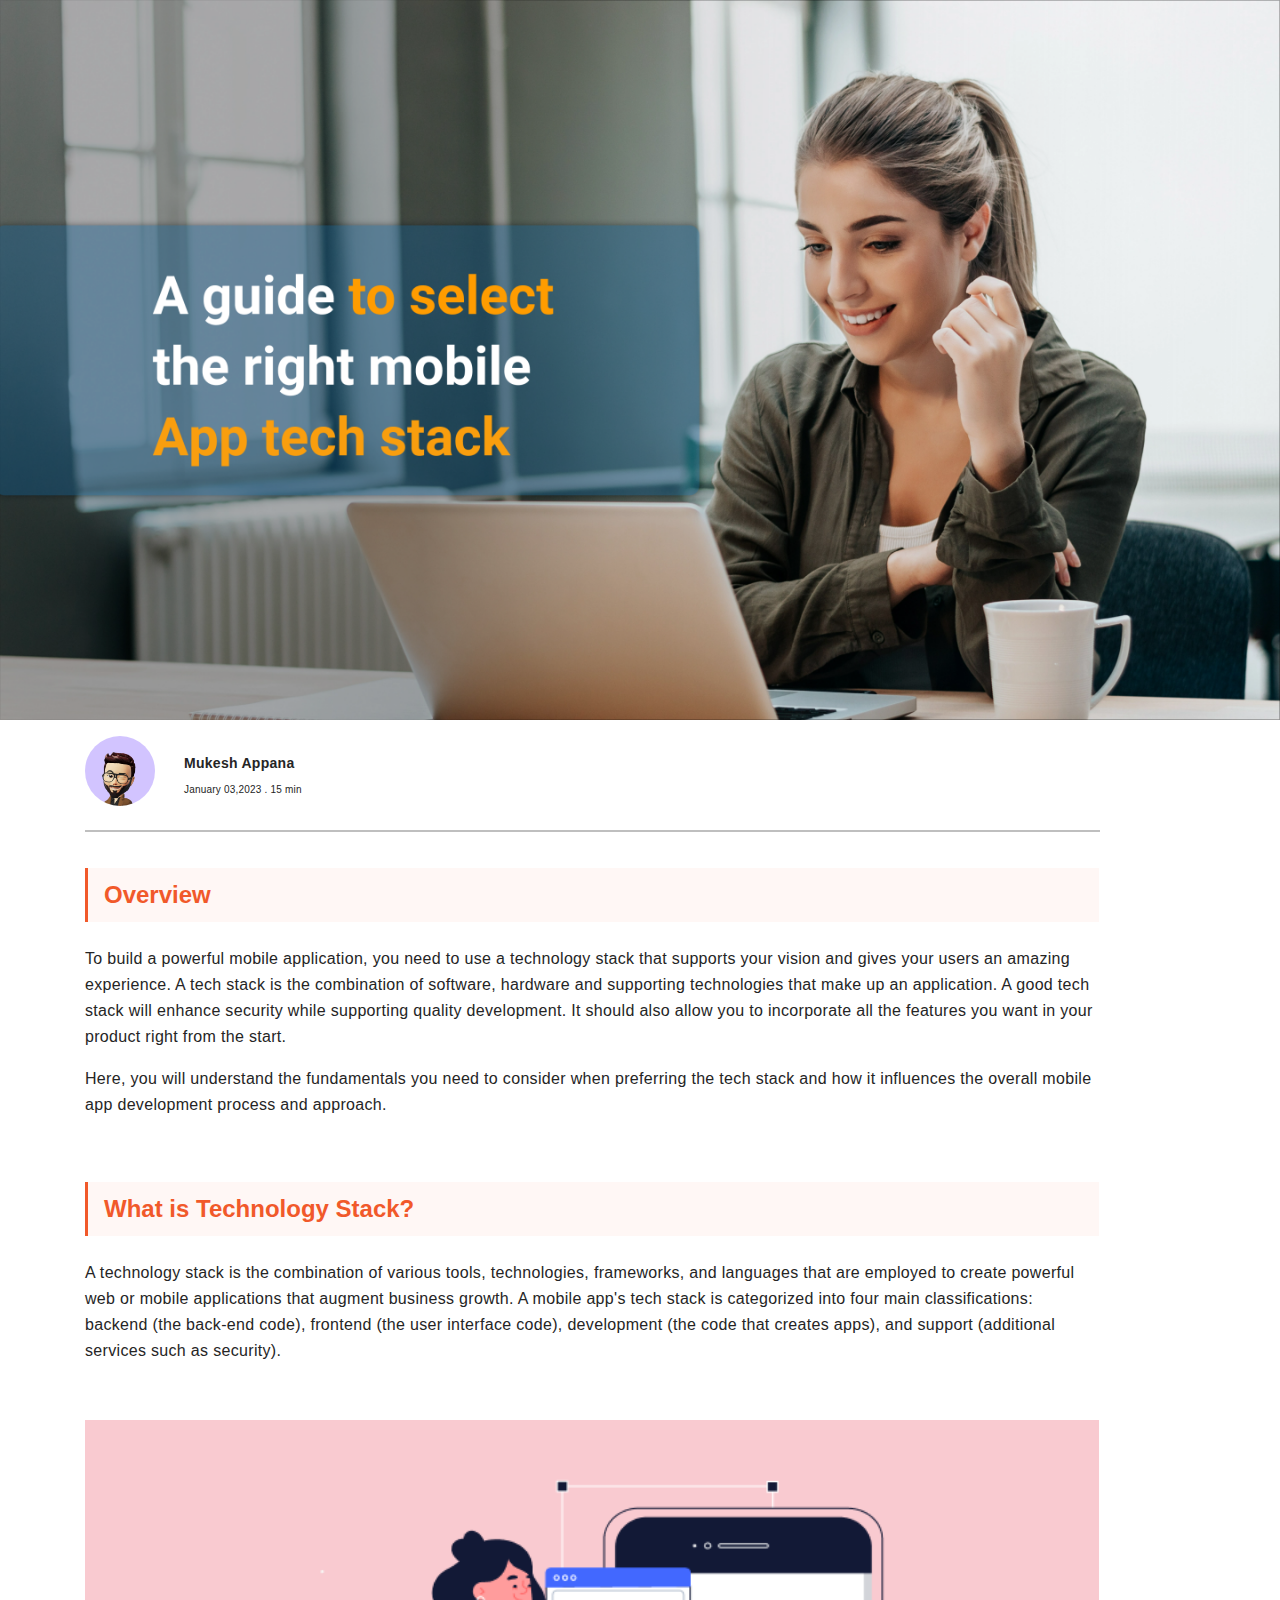
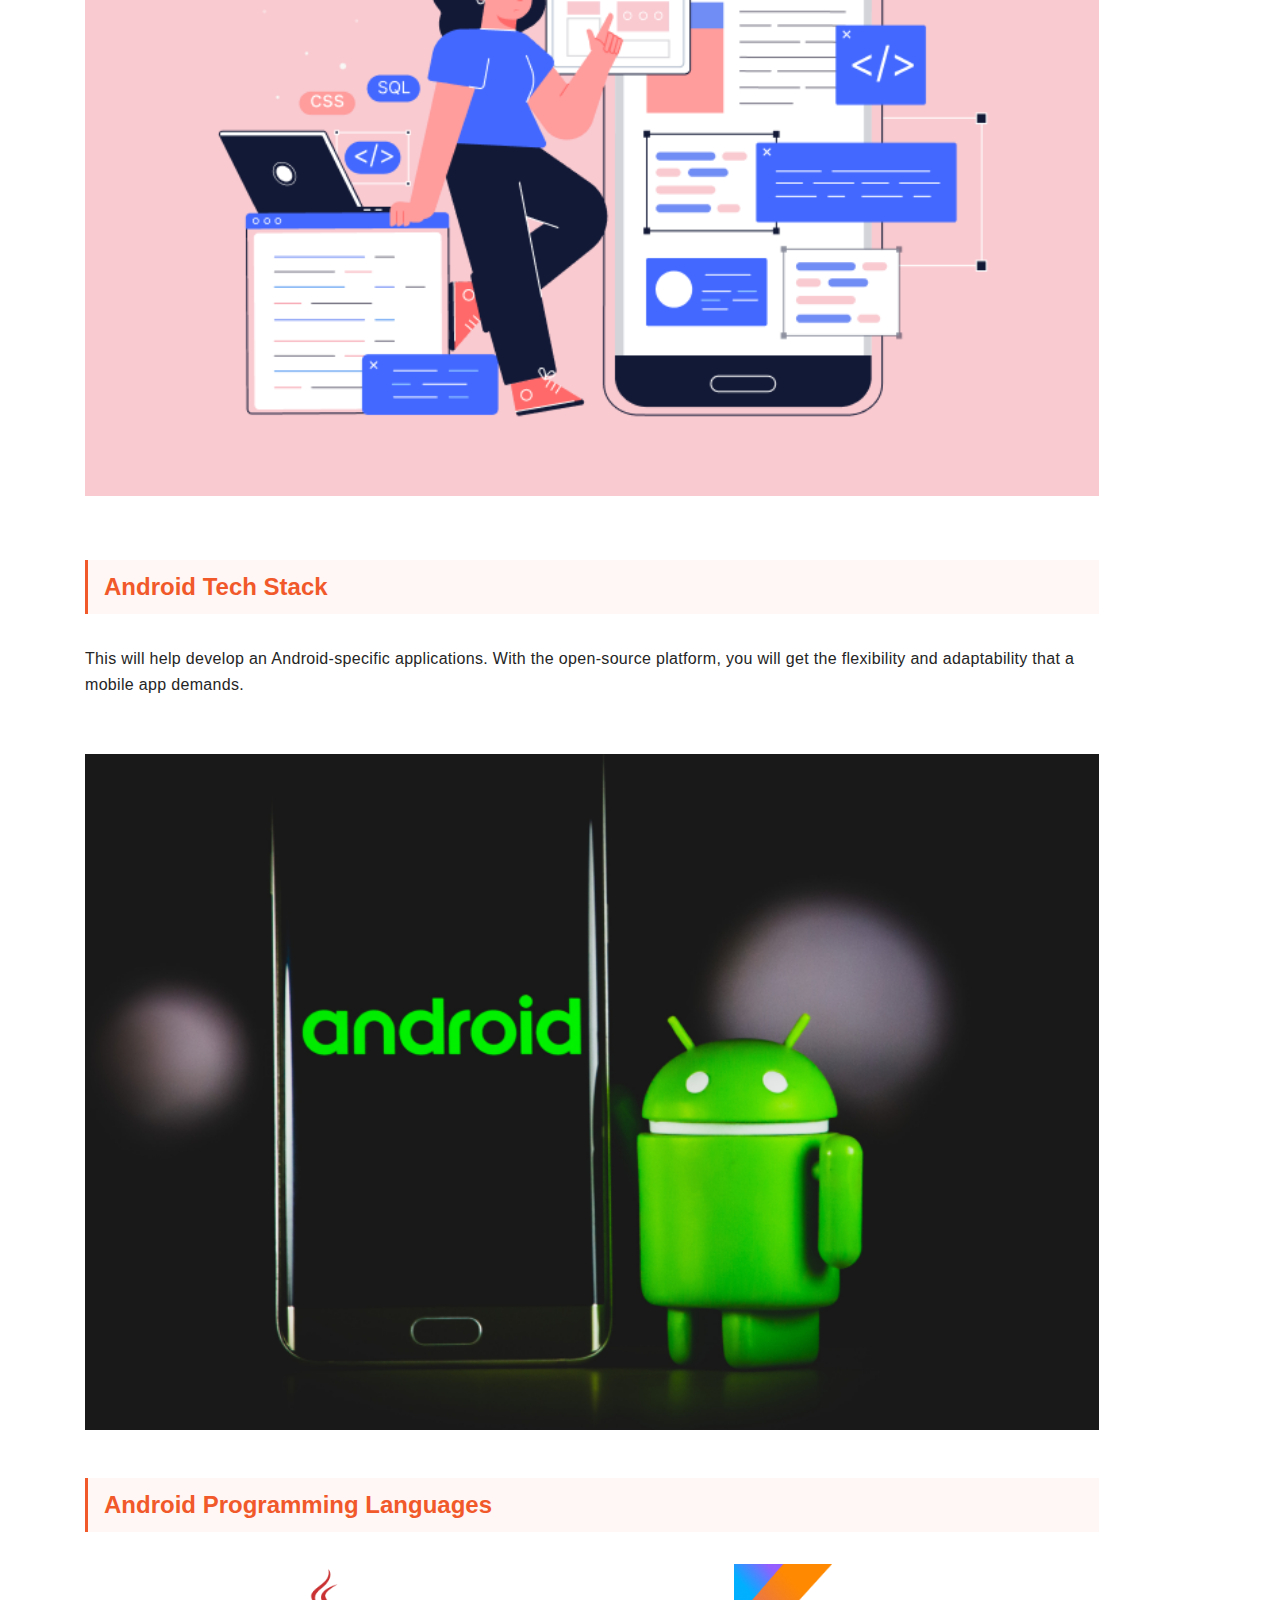
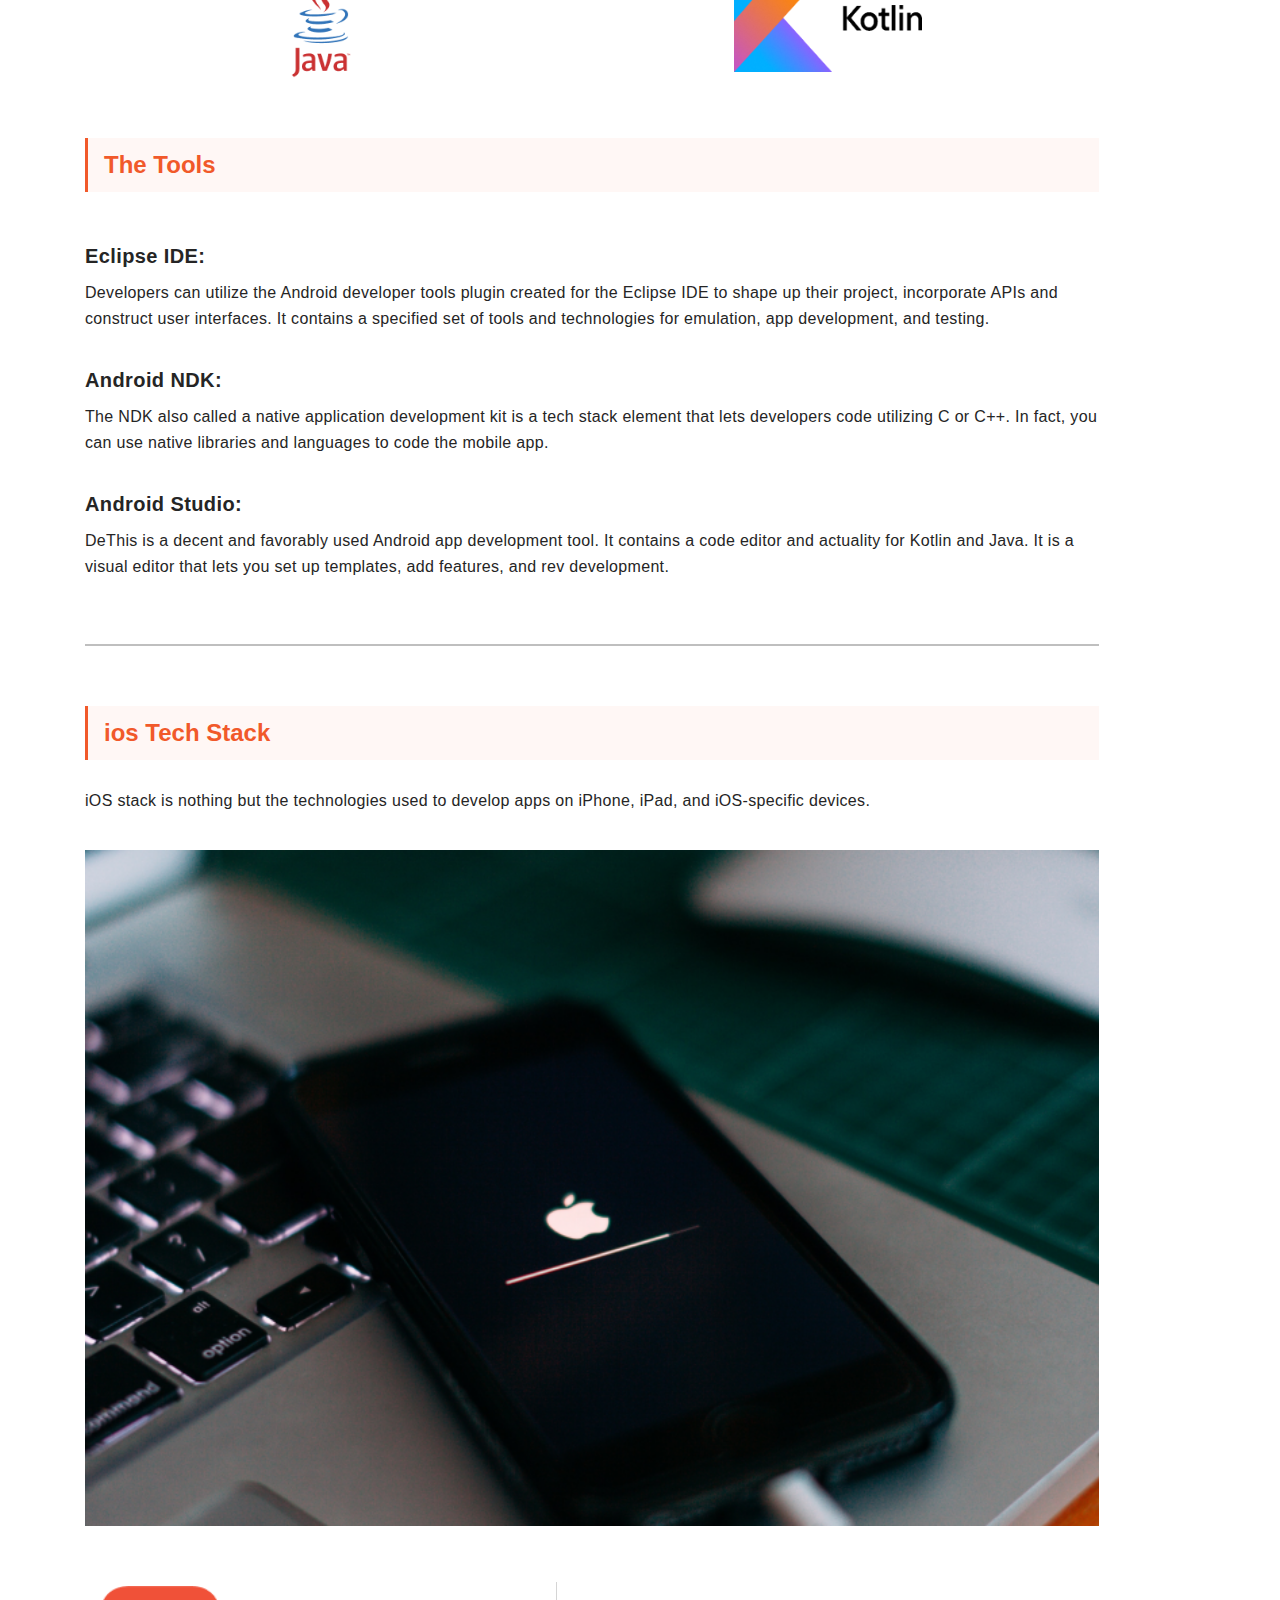
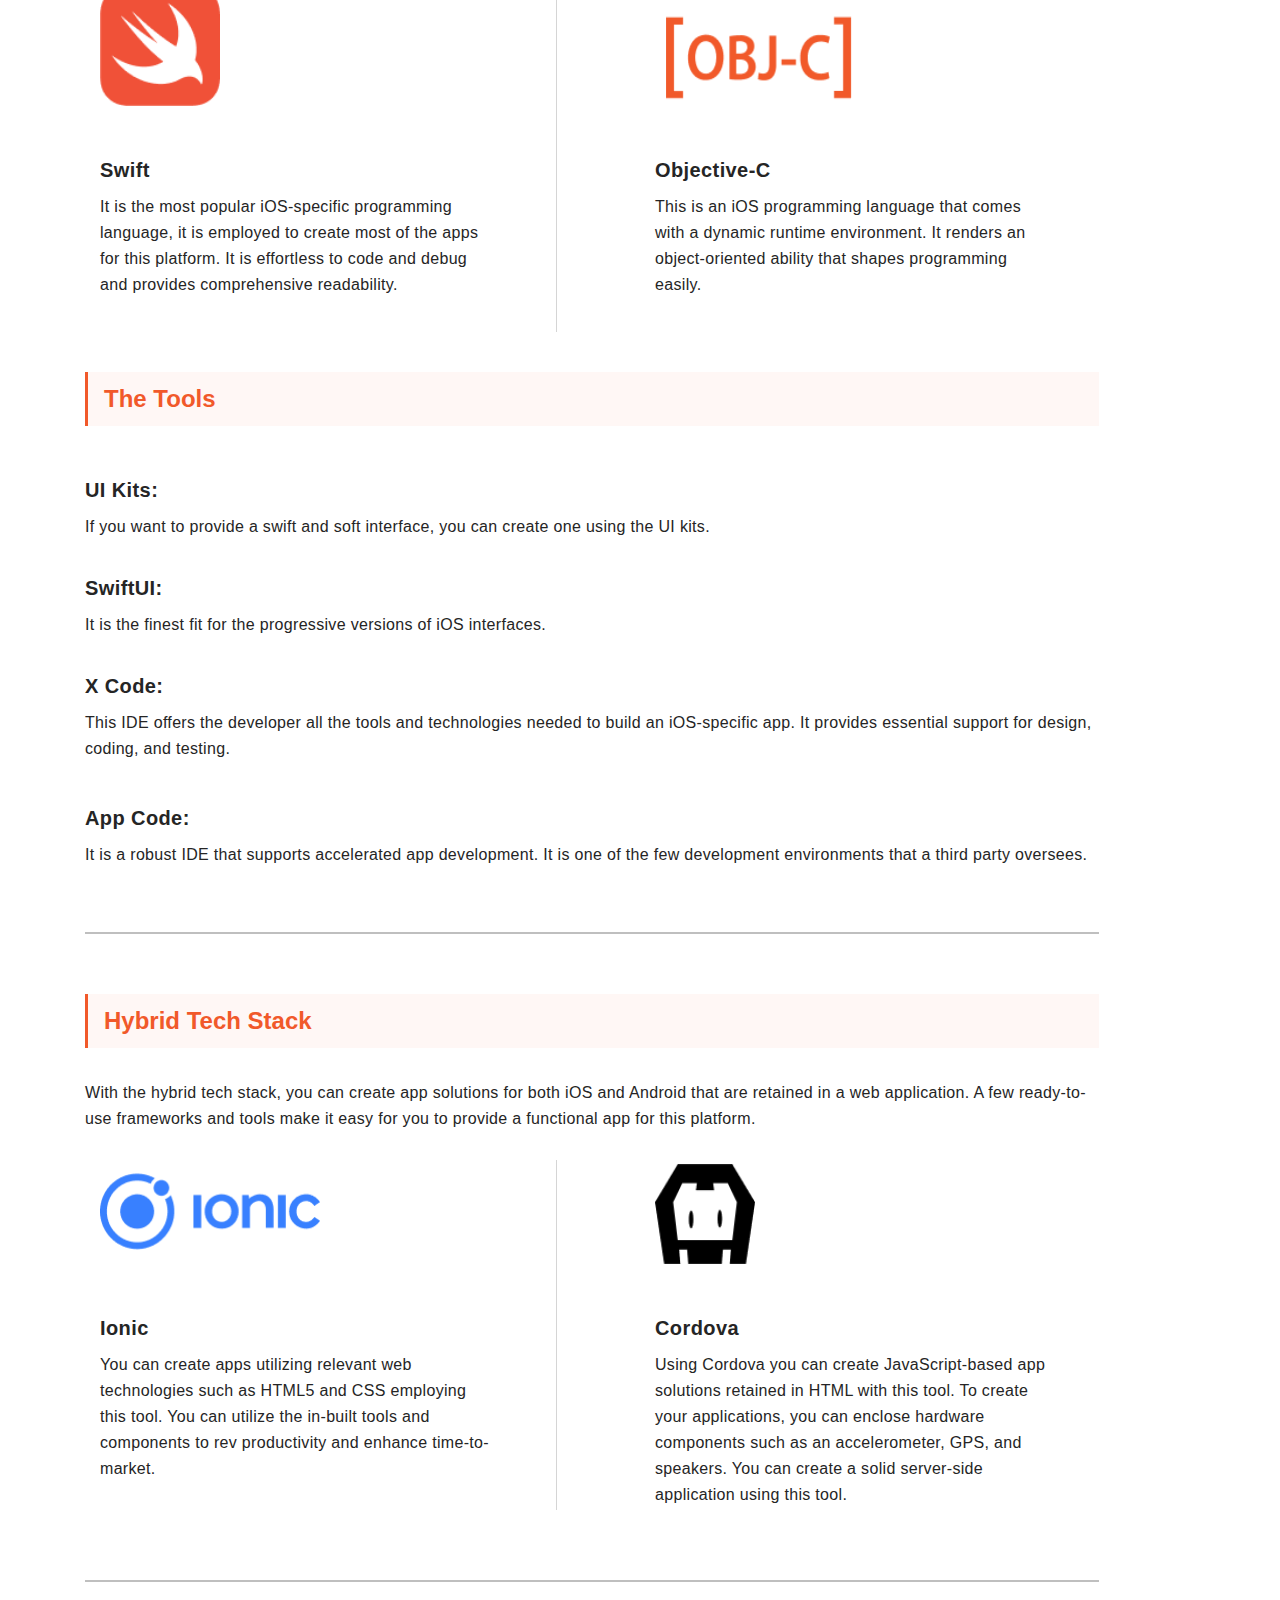
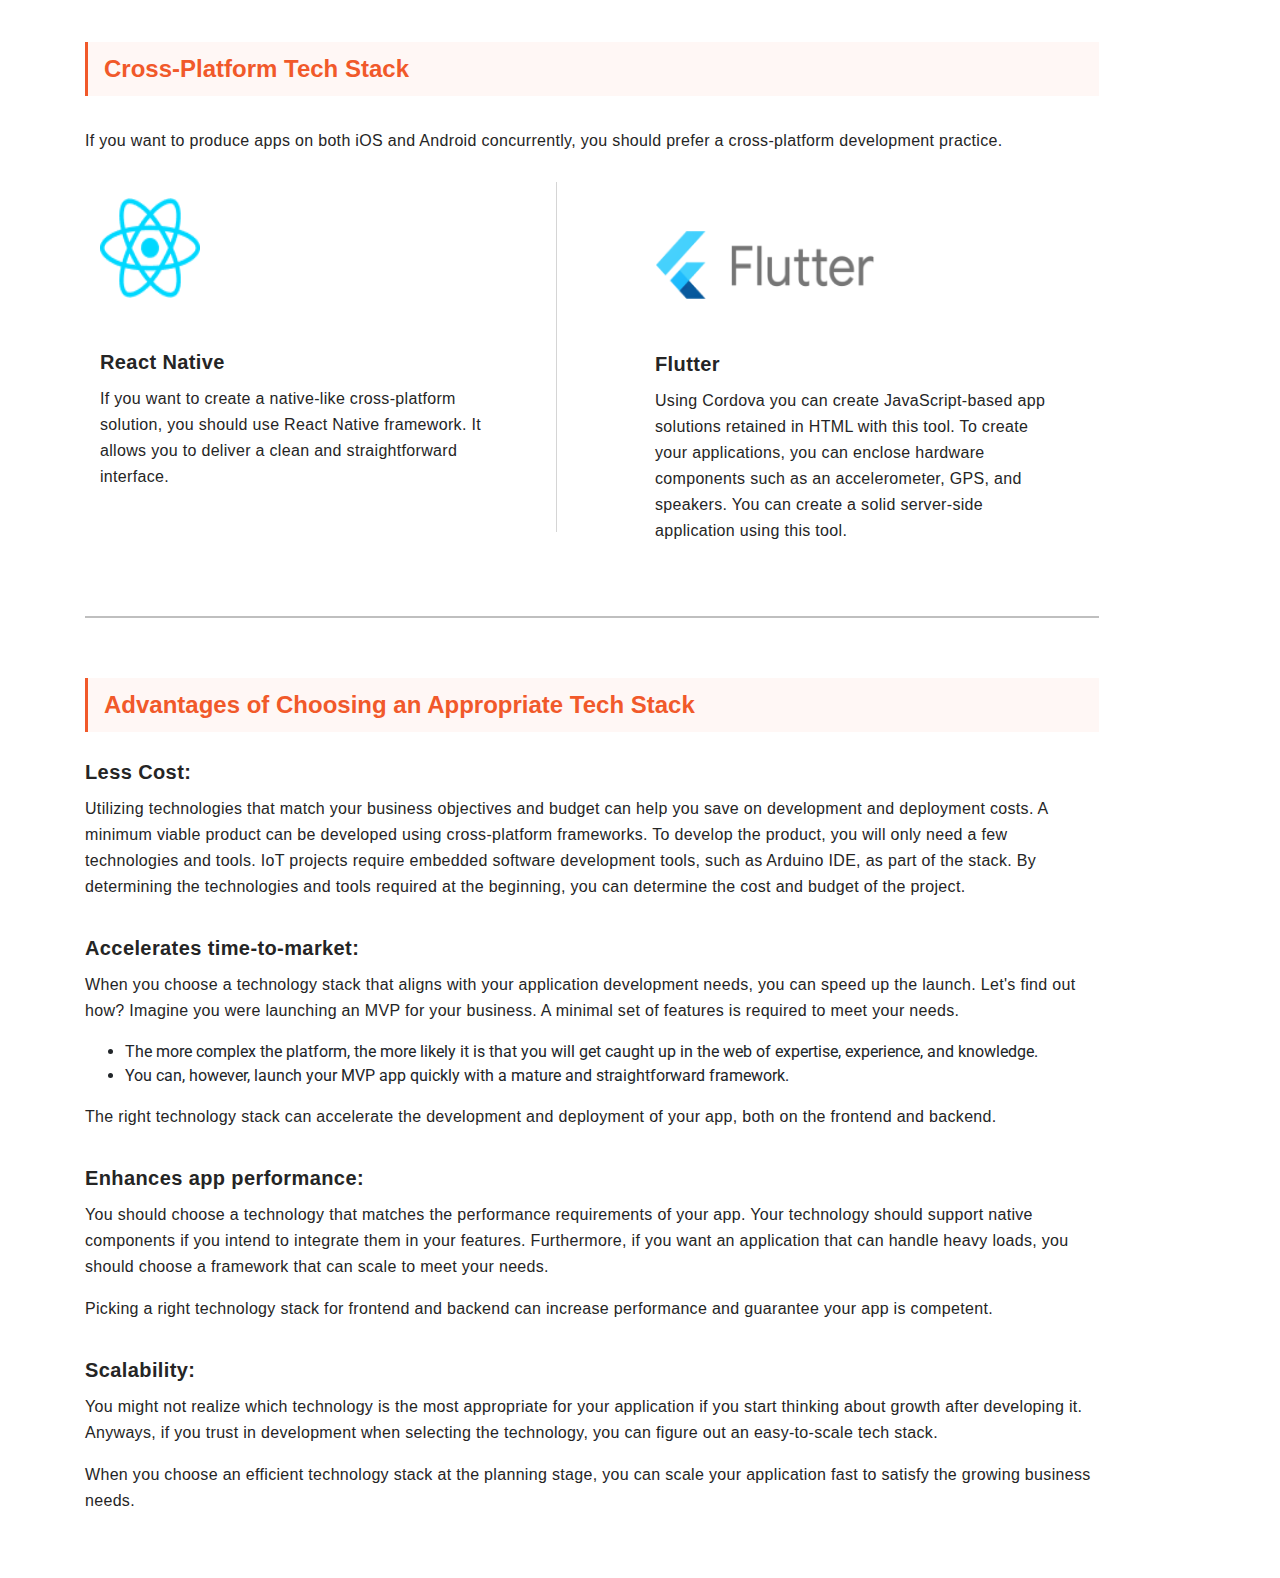
<file: index.html>
<!DOCTYPE html>

<head>
    <meta charset="utf-8">

    <meta http-equiv="X-UA-Compatible" content="IE=edge">
    <title>Hoisting Blog</title>
    <meta name="viewport" content="width=device-width, initial-scale=1">
    <link rel="stylesheet" href="mobile_apps.css">
    <link rel="stylesheet" href="https://stackpath.bootstrapcdn.com/bootstrap/4.5.2/css/bootstrap.min.css"
        integrity="sha384-JcKb8q3iqJ61gNV9KGb8thSsNjpSL0n8PARn9HuZOnIxN0hoP+VmmDGMN5t9UJ0Z" crossorigin="anonymous" />
    <script src="https://code.jquery.com/jquery-3.5.1.slim.min.js"
        integrity="sha384-DfXdz2htPH0lsSSs5nCTpuj/zy4C+OGpamoFVy38MVBnE+IbbVYUew+OrCXaRkfj"
        crossorigin="anonymous"></script>
    <script src="https://cdn.jsdelivr.net/npm/popper.js@1.16.1/dist/umd/popper.min.js"
        integrity="sha384-9/reFTGAW83EW2RDu2S0VKaIzap3H66lZH81PoYlFhbGU+6BZp6G7niu735Sk7lN"
        crossorigin="anonymous"></script>
    <script src="https://stackpath.bootstrapcdn.com/bootstrap/4.5.2/js/bootstrap.min.js"
        integrity="sha384-B4gt1jrGC7Jh4AgTPSdUtOBvfO8shuf57BaghqFfPlYxofvL8/KUEfYiJOMMV+rV"
        crossorigin="anonymous"></script>
</head>

<body>
    <div class="container-fluid">
        <div class="row">
            <div class="col-md-12 col-lg-12 col-sm-12 p-0">
                <img src="resources/Mobile_app_tech_bg.png" style="width:100%;" />
            </div>
        </div>
    </div>
    <div class="account container">
        <div class="row d-flex mt-3">
            <div class="col-sm-2 col-lg-1  mr-lg-1">
                <img src="resources/account_icon.png" style="width: 70px; height: 70px; border-radius: 35px;" />
            </div>
            <div class="col-sm-5 col-lg-6">
                <h1 class="name pt-3">Mukesh Appana</h1>
                <p class="dt">January 03,2023 . 15 min </p>
            </div>
            <div class="col-11">
                <hr style="border-width:2px;margin-bottom:20px;background-color: #D5D5D5;">
            </div>
        </div>
    </div>
    <div class="overview container">    
        <div class="row mt-3 mr-5">
            <div class="col-12 pr-5">
                <div class="heading-container">
                    <h1 class="heading pl-3 pt-3 pb-3" style="font-weight:700; font-size:24px;"> Overview</h1>
                </div>
                <!-- <hr style="width:20%;text-align:left;margin-left:0;background-color:#000000;border-width: 2px;"> -->
                <p class="para pt-3">To build a powerful mobile application, you need to use a technology stack that
                    supports your vision and gives your users an amazing experience. A tech stack is the combination
                    of software, hardware and supporting technologies that make up an application. A good tech stack
                    will enhance security while supporting quality development. It should also allow you to incorporate
                    all the features you want in your product right from the start.</p>
                <p class="para">Here, you will understand the fundamentals you need to consider when preferring the tech
                    stack and how it influences the overall mobile app development process and approach.</p>
            </div>
        </div>
    </div>
    <div class="detail container">
        <div class="row mt-5 mr-5">
            <div class="col-12 pr-5">
                <div class="heading-container">
                    <h1 class="heading pl-3 pt-3 pb-3" style="font-weight:700; font-size:24px;"> What is Technology
                        Stack?</h1>
                </div>
                <!-- <h1 class="heading1 pt-2 pb-2">What is Technology Stack?</h1> -->
                <p class="para pt-3 pb-4">A technology stack is the combination of various tools, technologies,
                    frameworks, and languages that are employed to create powerful web or mobile applications that
                    augment business growth. A mobile app's tech stack is categorized into four main classifications:
                    backend (the back-end code), frontend (the user interface code), development (the code that creates
                    apps), and support (additional services such as security).</p>
                <div class="text-center">
                    <img src="resources\what_is_technology_stack.png" class="pt-3 pb-3" style="width: 100%;" />
                </div>
            </div>
        </div>
    </div>
    <div class="detail1 container">
        <div class="row mt-5 mr-5">
            <div class="col-12 pr-5">
                <div class="heading-container">
                    <h1 class="heading pl-3 pt-3 pb-3" style="font-weight:700; font-size:24px;">Android Tech Stack</h1>
                </div>
                <p class="para pt-4 pb-4">This will help develop an Android-specific applications. With the open-source
                    platform, you will get the flexibility and adaptability that a mobile app demands.</p>
                <div class="text-center">
                    <img src="resources/android_stack.png" class="pt-3 pb-5" style="width: 100%;" />
                </div>
                <div class="heading-container">
                    <h1 class="heading pl-3 pt-3 pb-3" style="font-weight:700; font-size:24px;">Android Programming
                        Languages</h1>
                </div>
                <!-- <h2 class="heading2" style="font-weight: 600;">Android Programming Languages</h2> -->
                <div class="d-flex flex-wrap flex-row justify-content-sm-around pt-2 pb-4">
                    <img src="resources/Java_logo.png"
                        style="height:150px; width:150px; text-align: center;padding:16px;" />
                    <img src="resources/kotlin_logo.png" class="pt-md-3"
                        style="height:140px; width:220px; text-align: center;padding:16px;" />
                </div>
                <div class="heading-container mt-3 mb-5">
                    <h1 class="heading pl-3 pt-3 pb-3" style="font-weight:700; font-size:24px;">The Tools</h1>
                </div>
                <!-- <h2 class="heading2 pb-2" style="font-weight: 600;">The Tools </h2> -->
                <h3 class="heading2" style="font-weight: 600;">Eclipse IDE:</h3>
                <p class="para pb-3">
                    Developers can utilize the Android developer tools plugin created for the Eclipse IDE to shape up
                    their project, incorporate APIs and construct user interfaces. It contains a specified set of tools
                    and technologies for emulation, app development, and testing.</p>

                <h3 class="heading2" style="font-weight: 600;">Android NDK:</h3>
                <p class="para pb-3">
                    The NDK also called a native application development kit is a tech stack element that lets
                    developers code utilizing C or C++. In fact, you can use native libraries and languages to code the
                    mobile app.</p>

                <h3 class="heading2" style="font-weight: 600;">Android Studio:</h3>
                <p class="para pb-5">
                    DeThis is a decent and favorably used Android app development tool. It contains a code editor and
                    actuality for Kotlin and Java. It is a visual editor that lets you set up templates, add features,
                    and rev development.</p>
                <hr style="border-width:2px;margin-bottom:20px;background-color: #D5D5D5;">
            </div>
        </div>
    </div>
    <div class="detail2 container">
        <div class="row mt-4 mr-5">
            <div class="col-12 pr-5">
                <div class="heading-container mt-3 mb-4">
                    <h1 class="heading pl-3 pt-3 pb-3" style="font-weight:700; font-size:24px;">ios Tech Stack</h1>
                </div>
                <p class="para pt-1  pb-1">iOS stack is nothing but the technologies used to develop apps on iPhone,
                    iPad, and iOS-specific devices.</p>
                <div class="text-center">
                    <img src="resources/ios_tech.png" class="pt-3 pb-5" style="width: 100%;" />
                </div>
                <div class="detail1">
                    <div class="d-flex flex-wrap pt-2 pb-4">
                        <div class="col-12 col-lg-5 mr-5">
                            <div class="mt-1">
                                <img src="resources/swift_logo.png" style="width:120px;height:120px;" />
                            </div>
                            <h3 class="heading2 pt-5">Swift</h3>
                            <p class="para pb-3">
                                It is the most popular iOS-specific programming language, it is employed to create most
                                of
                                the apps for this platform. It is effortless to code and debug and provides
                                comprehensive
                                readability.</p>
                        </div>
                        <div class="vl col-lg-1 d-none d-md-none d-lg-block "></div>
                        <div class="col-10 col-lg-5">
                            <div class="mt-4">
                                <img src="resources/objective-c_logo.png" style="width: 220px; height: 100px;" />
                            </div>
                            <h3 class="heading2 pt-5">Objective-C</h3>
                            <p class="para pb-3">
                                This is an iOS programming language that comes with a dynamic runtime environment. It
                                renders an object-oriented ability that shapes programming easily. </p>
                        </div>
                    </div>
                    <div class="heading-container mt-3 mb-5">
                        <h1 class="heading pl-3 pt-3 pb-3" style="font-weight:700; font-size:24px;">The Tools</h1>
                    </div>
                    <h3 class="heading2" style="font-weight: 600;">UI Kits: </h3>
                    <p class="para pb-3">
                        If you want to provide a swift and soft interface, you can create one using the UI kits. </p>

                    <h3 class="heading2" style="font-weight: 600;">SwiftUI:</h3>
                    <p class="para pb-3">
                        It is the finest fit for the progressive versions of iOS interfaces.</p>

                    <h3 class="heading2" style="font-weight: 600;">X Code:</h3>
                    <p class="para pb-4">
                        This IDE offers the developer all the tools and technologies needed to build an iOS-specific
                        app. It
                        provides essential support for design, coding, and testing.</p>
                    <h3 class="heading2" style="font-weight: 600;">App Code:</h3>
                    <p class="para pb-5">
                        It is a robust IDE that supports accelerated app development. It is one of the few development
                        environments that a third party oversees.
                    </p>
                </div>
                <hr style="border-width:2px;margin-bottom:20px;background-color: #D5D5D5;">
            </div>
        </div>
    </div>
    <div class="detail3 container">
        <div class="row mt-4 mr-5">
            <div class="col-12 pr-5">
                <div class="heading-container mt-3 mb-4">
                    <h1 class="heading pl-3 pt-3 pb-3" style="font-weight:700; font-size:24px;">Hybrid Tech Stack</h1>
                </div>
                <p class="para pt-2 pb-1">With the hybrid tech stack, you can create app solutions for both iOS and
                    Android that are retained in a web application. A few ready-to-use frameworks and tools make it easy
                    for you to provide a functional app for this platform.</p>
                <div class="d-flex flex-wrap pt-2 pb-4">
                    <div class="col-12 col-lg-5 mr-5">
                        <div class="mt-1">
                            <img src="resources/ionic_logo.png" style="width:220px;height:100px;" />
                        </div>
                        <h3 class="heading2 pt-5">Ionic</h3>
                        <p class="para pb-3">
                            You can create apps utilizing relevant web technologies such as HTML5 and CSS employing this
                            tool. You can utilize the in-built tools and components to rev productivity and enhance
                            time-to-market.</p>
                    </div>
                    <div class="vl col-lg-1 d-none d-md-none d-lg-block"></div>
                    <div class="col-10 col-lg-5">
                        <div class="mt-1">
                            <img src="resources/cordova_logo.png" style="width: 100px; height: 100px;" />
                        </div>
                        <h3 class="heading2 pt-5">Cordova</h3>
                        <p class="para pb-3">
                            Using Cordova you can create JavaScript-based app solutions retained in HTML with this tool.
                            To create your applications, you can enclose hardware components such as an accelerometer,
                            GPS, and speakers. You can create a solid server-side application using this tool. </p>
                    </div>
                </div>
                <hr style="border-width:2px;margin-bottom:20px;background-color: #D5D5D5;">
            </div>
        </div>
    </div>
    <div class="detail4 container">
        <div class="row mt-4 mr-5">
            <div class="col-12 pr-5">
                <div class="heading-container mt-3 mb-4">
                    <h1 class="heading pl-3 pt-3 pb-3" style="font-weight:700; font-size:24px;">Cross-Platform Tech
                        Stack</h1>
                </div>
                <p class="para pt-2 pb-1">If you want to produce apps on both iOS and Android concurrently, you should
                    prefer a cross-platform development practice.</p>
                <div class="d-flex flex-wrap pt-2 pb-4 ">
                    <div class="col-12 col-lg-5 mr-5">
                        <div class="mt-3">
                            <img src="resources/react_logo.png" style="width:100px;height:100px;" />
                        </div>
                        <h3 class="heading2 pt-5">React Native</h3>
                        <p class="para pb-3">
                            If you want to create a native-like cross-platform solution, you should use React Native
                            framework. It allows you to deliver a clean and straightforward interface.</p>
                    </div>
                    <div class="vl col-lg-1 d-none d-md-none d-lg-block "></div>
                    <div class="col-10 col-lg-5">
                        <div class="mt-5">
                            <img src="resources/flutter_logo.png" style="width: 220px; height: 70px;" />
                        </div>
                        <h3 class="heading2 pt-5">Flutter</h3>
                        <p class="para pb-3">
                            Using Cordova you can create JavaScript-based app solutions retained in HTML with this tool.
                            To create your applications, you can enclose hardware components such as an accelerometer,
                            GPS, and speakers. You can create a solid server-side application using this tool. </p>
                    </div>
                </div>
                <hr style="border-width:2px;margin-bottom:20px;background-color: #D5D5D5;">
            </div>
        </div>
    </div>
    <div class="detail1 container">
        <div class="row mt-4 mr-5 ">
            <div class="col-12 pr-5">
                <div class="heading-container mt-3 mb-4">
                    <h1 class="heading pl-3 pt-3 pb-3" style="font-weight:700; font-size:24px;">Advantages of Choosing
                        an Appropriate Tech Stack</h1>
                </div>
                <!-- <h1 class="heading1 pt-2 pb-2">Advantages of Choosing an Appropriate Tech Stack</h1> -->
                <h3 class="heading2" style="font-weight: 600;">Less Cost:</h3>
                <p class="para pb-3">
                    Utilizing technologies that match your business objectives and budget can help you save on
                    development and deployment costs. A minimum viable product can be developed using cross-platform
                    frameworks. To develop the product, you will only need a few technologies and tools. IoT projects
                    require embedded software development tools, such as Arduino IDE, as part of the stack. By
                    determining the technologies and tools required at the beginning, you can determine the cost and
                    budget of the project.</p>
                <h3 class="heading2" style="font-weight: 600;">Accelerates time-to-market:</h3>
                <p class="para ">
                    When you choose a technology stack that aligns with your application development needs, you can
                    speed up the launch. Let's find out how?
                    Imagine you were launching an MVP for your business. A minimal set of features is required to meet
                    your needs.</p>
                <ul>
                    <li>The more complex the platform, the more likely it is that you will get caught up in the web of
                        expertise, experience, and knowledge.</li>
                    <li>You can, however, launch your MVP app quickly with a mature and straightforward framework.</li>
                </ul>
                <p class="para pb-3">
                    The right technology stack can accelerate the development and deployment of your app, both on the
                    frontend and backend.</p>
                <h3 class="heading2" style="font-weight: 600;">Enhances app performance:</h3>
                <p class="para ">
                    You should choose a technology that matches the performance requirements of your app. Your
                    technology should support native components if you intend to integrate them in your features.
                    Furthermore, if you want an application that can handle heavy loads, you should choose a framework
                    that can scale to meet your needs.
                </p>
                <p class="para pb-3">
                    <!-- &nbsp;&nbsp;&nbsp;&nbsp;&nbsp;&nbsp;&nbsp;&nbsp;&nbsp;&nbsp;&nbsp;&nbsp; -->
                    Picking a right technology stack for frontend and backend can increase performance and guarantee
                    your app is competent.
                </p>
                <h3 class="heading2" style="font-weight: 600;">Scalability:</h3>
                <p class="para ">
                    You might not realize which technology is the most appropriate for your application if you start
                    thinking about growth after developing it. Anyways, if you trust in development when selecting the
                    technology, you can figure out an easy-to-scale tech stack.
                </p>
                <p class="para pb-5">
                    When you choose an efficient technology stack at the planning stage, you can scale your application
                    fast to satisfy the growing business needs.
                </p>
            </div>
        </div>
    </div>
    <script src="" async defer></script>
</body>

</html>
</file>
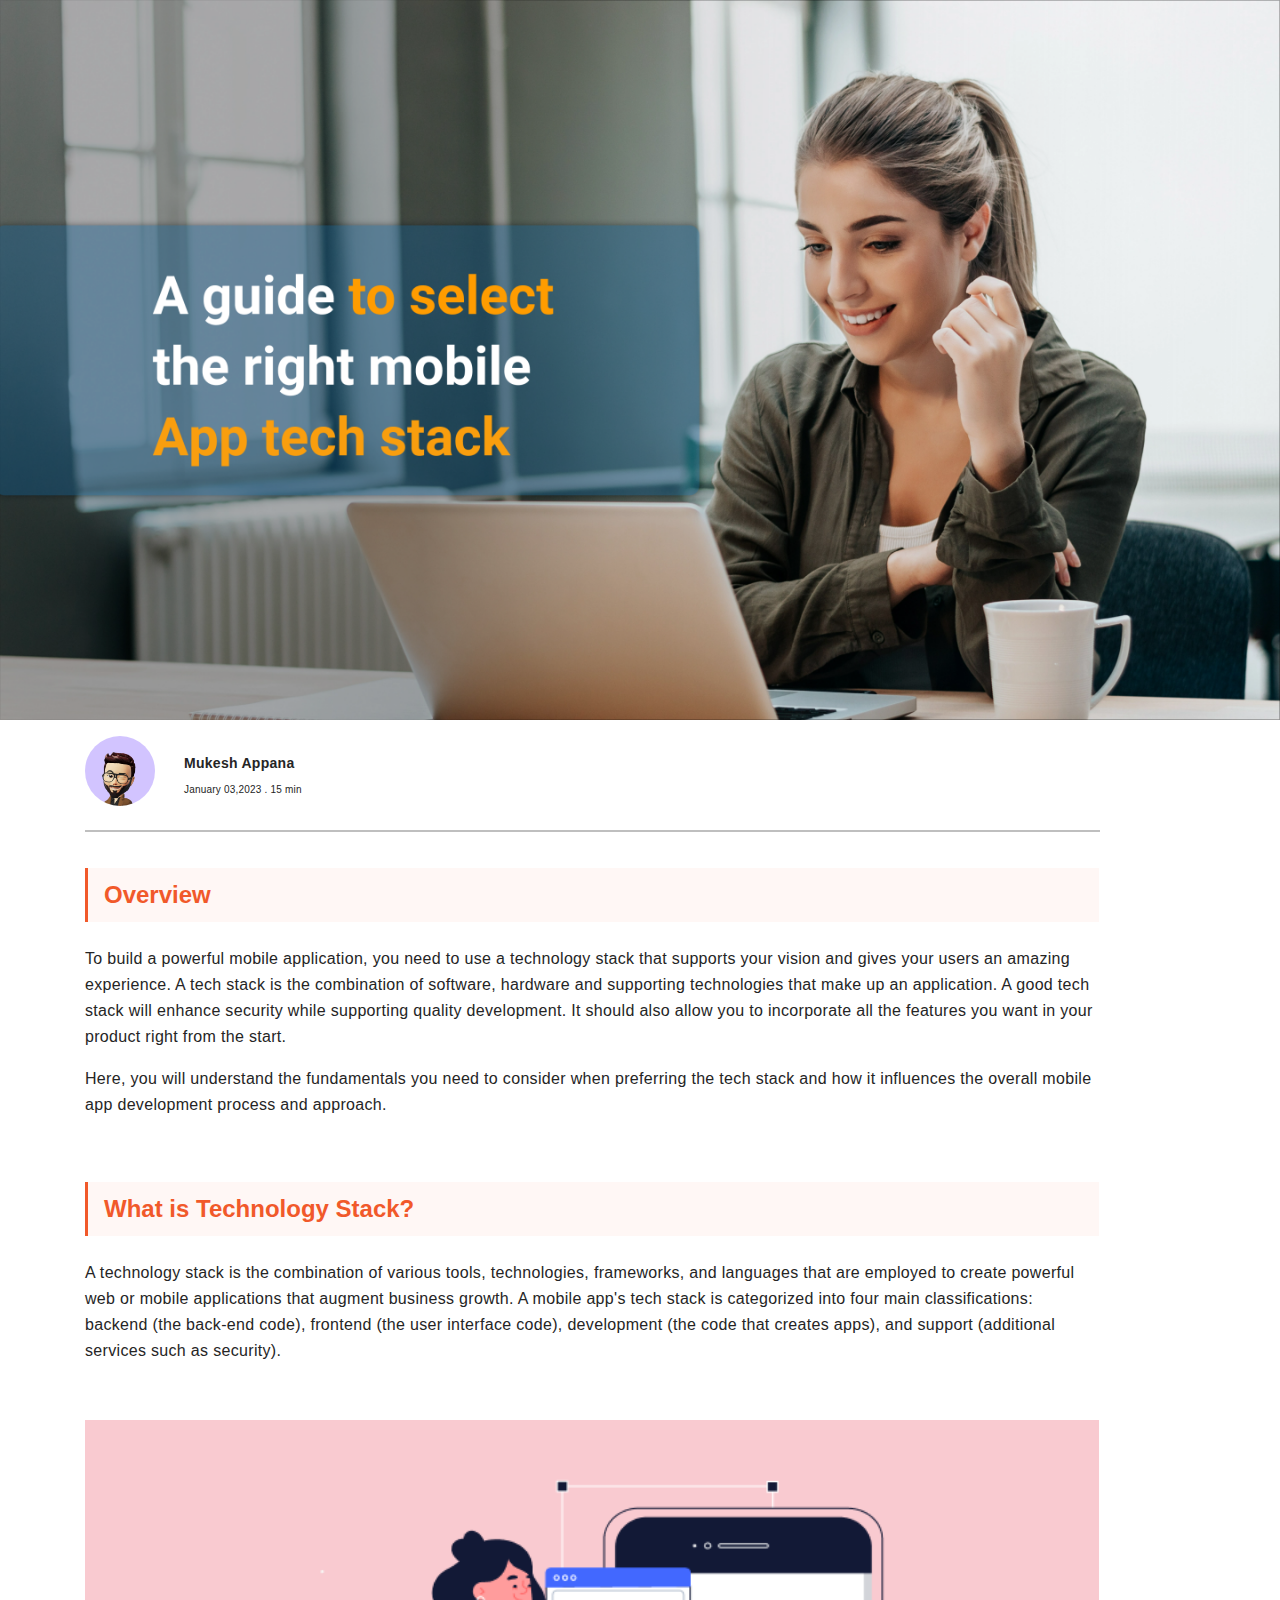
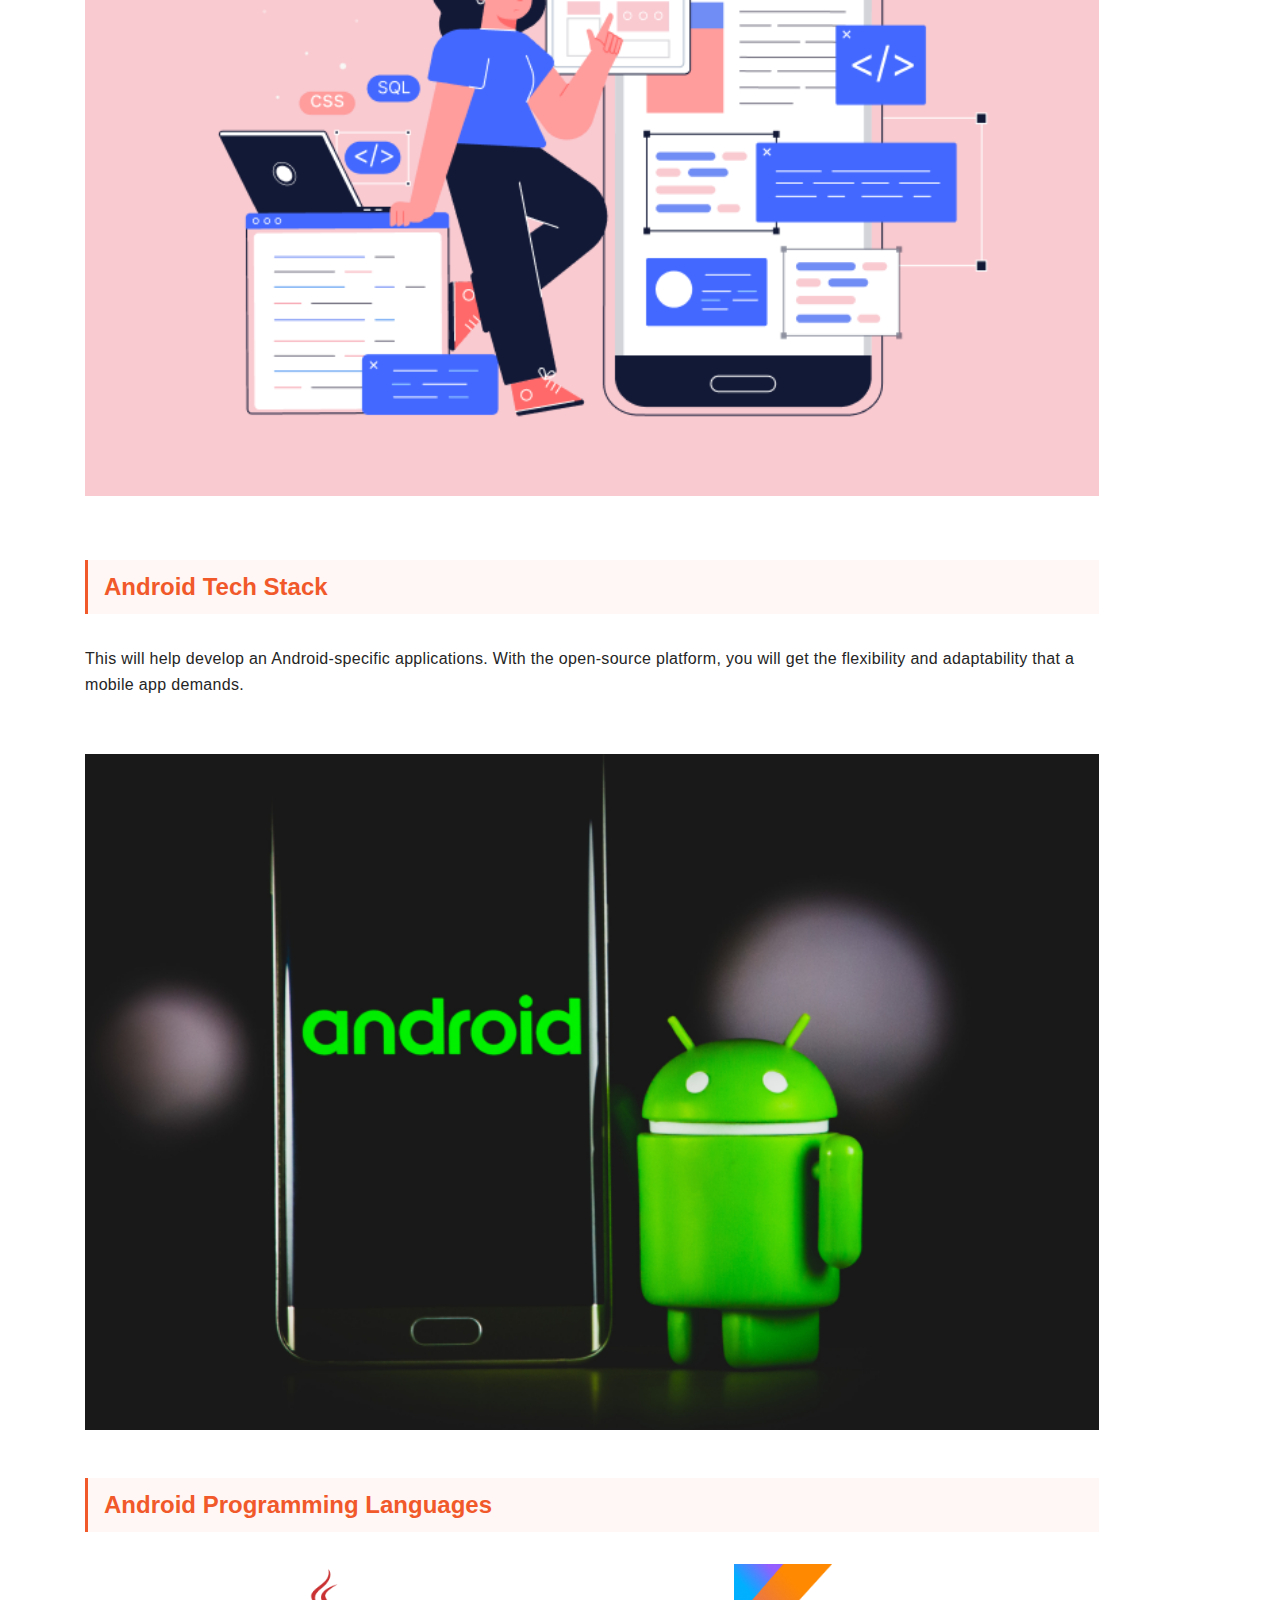
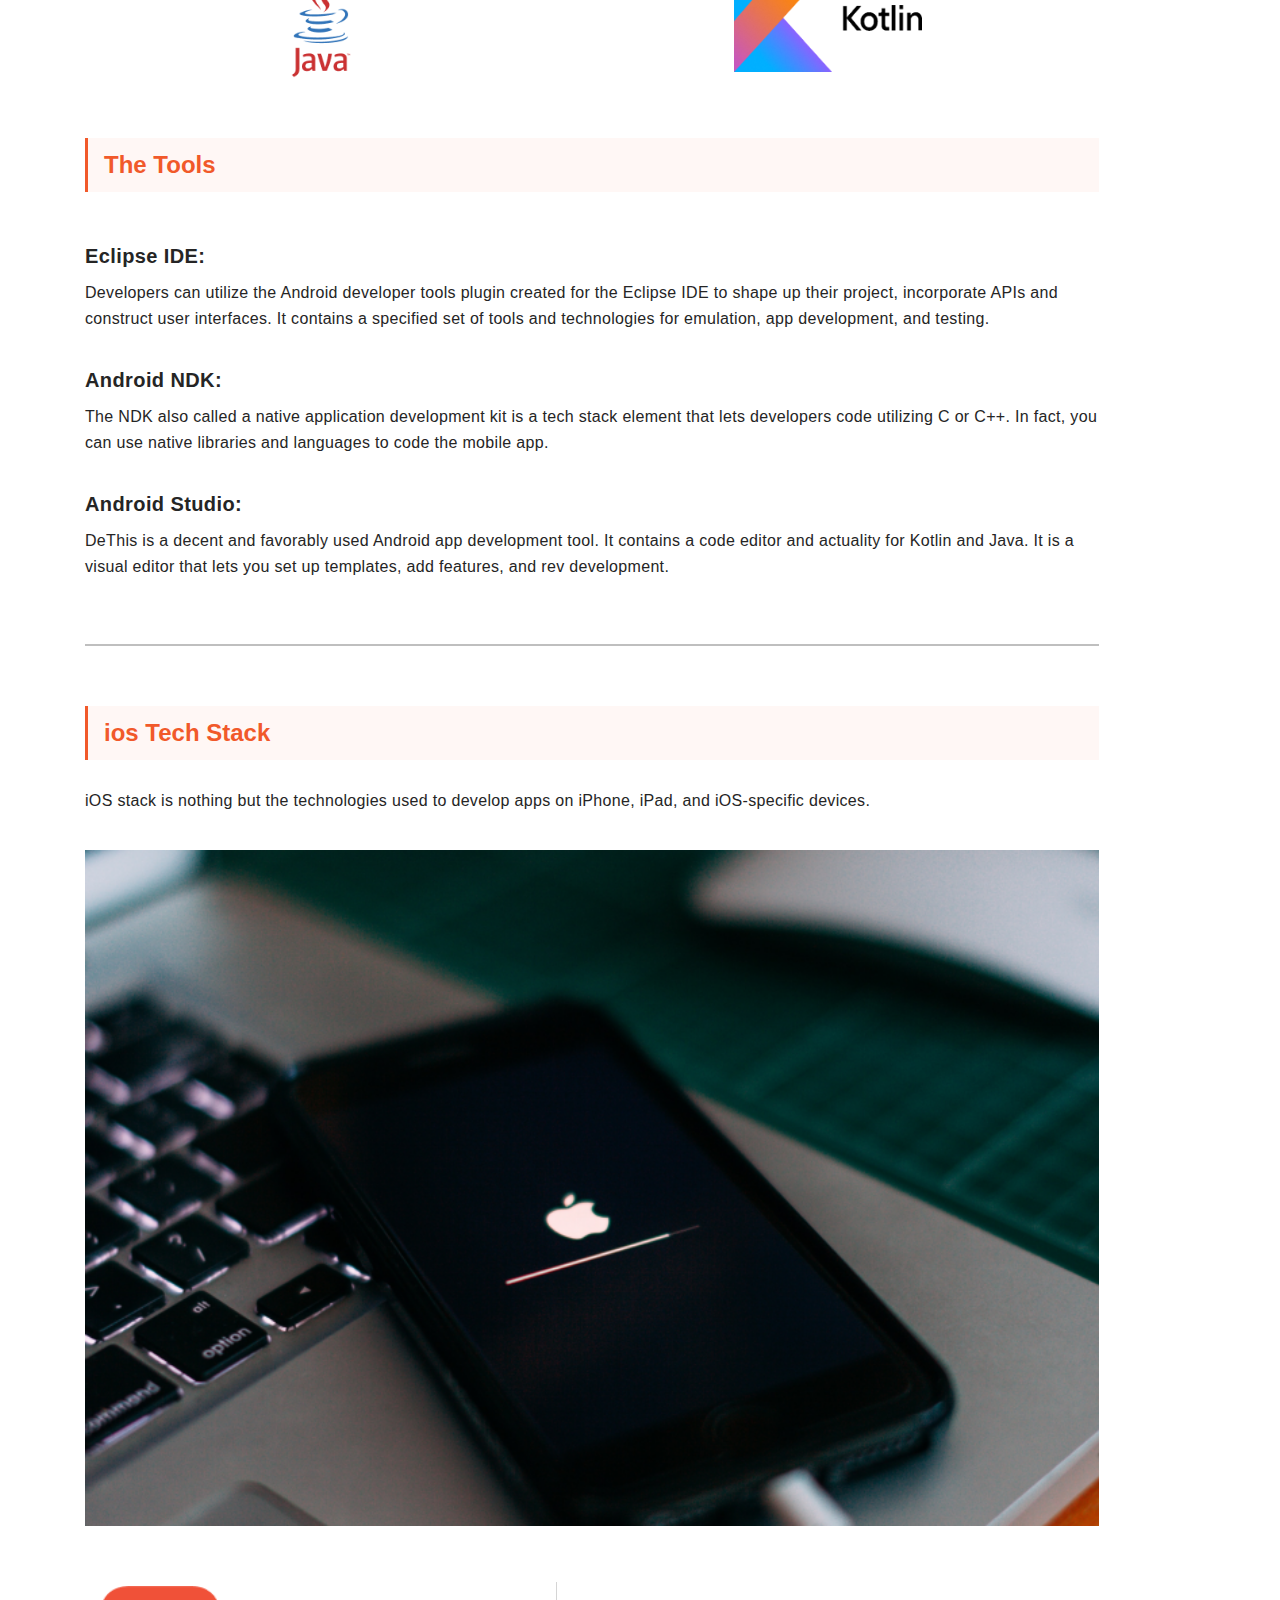
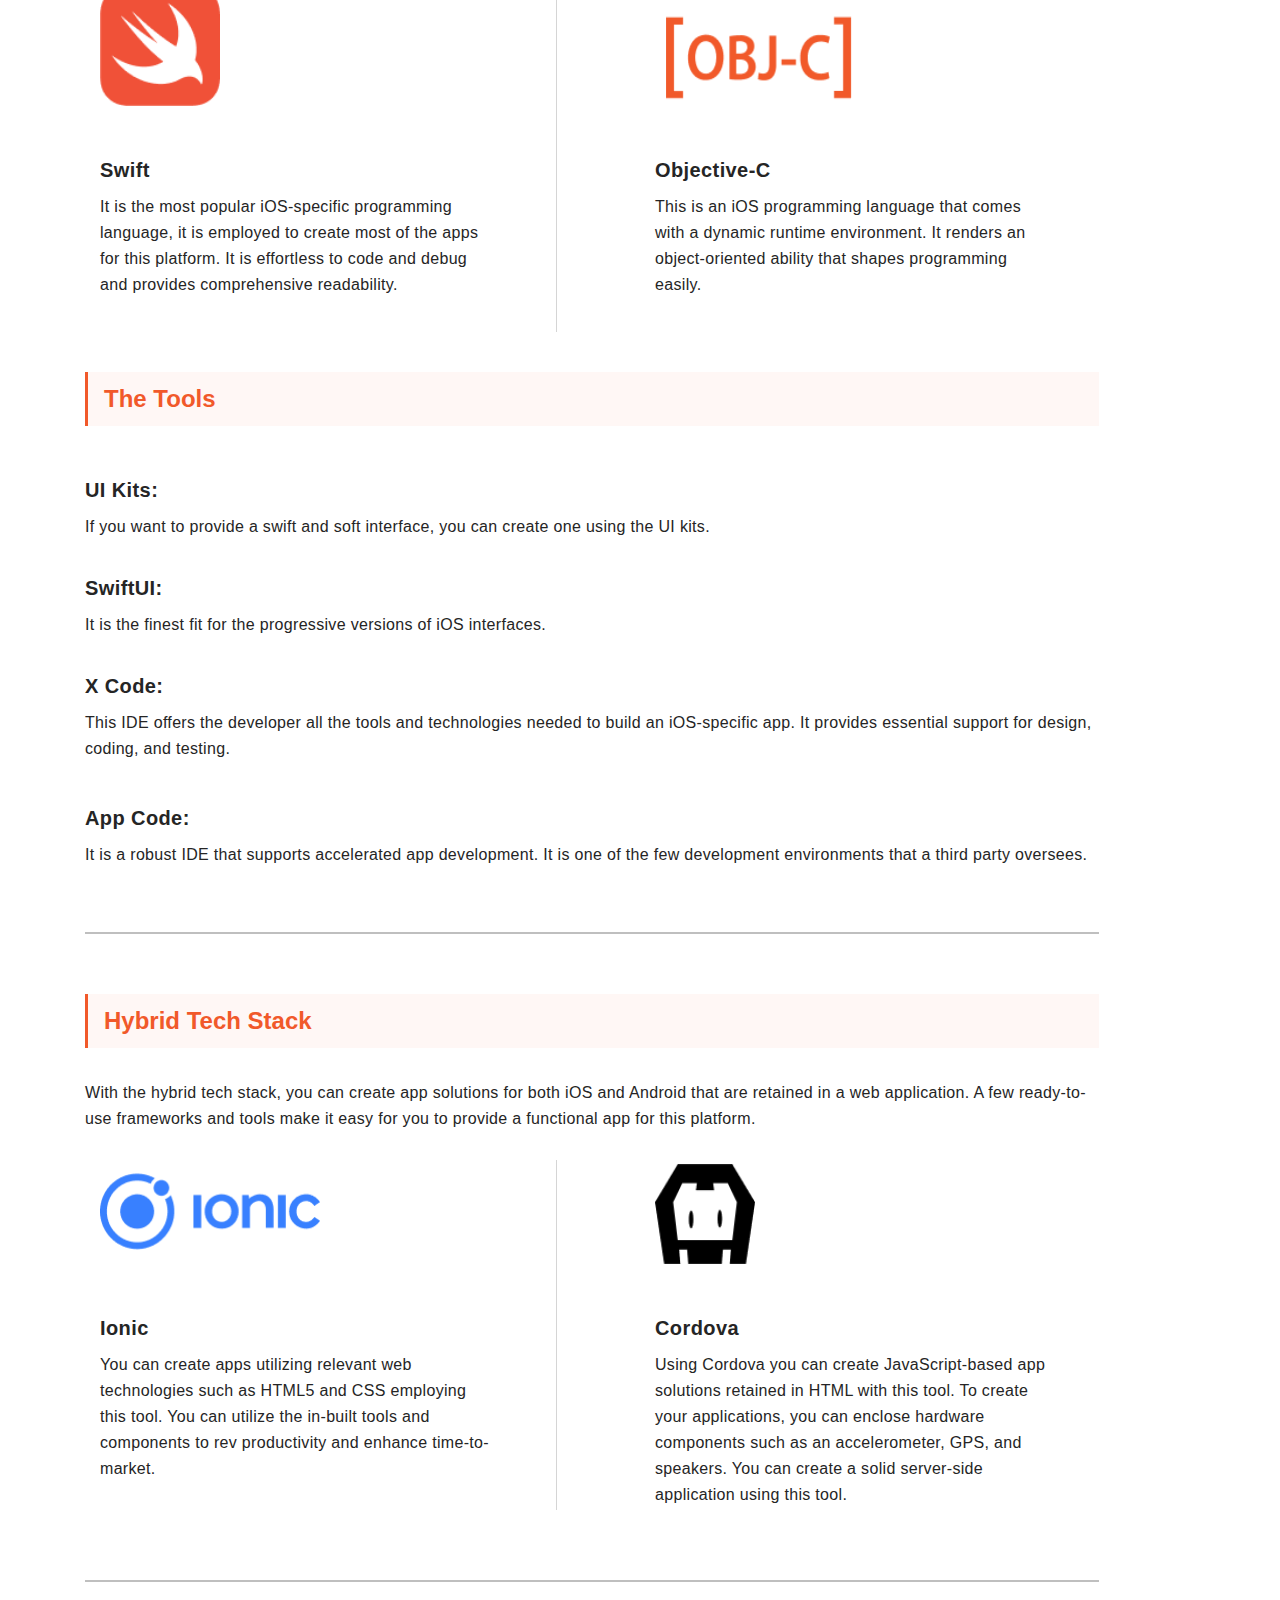
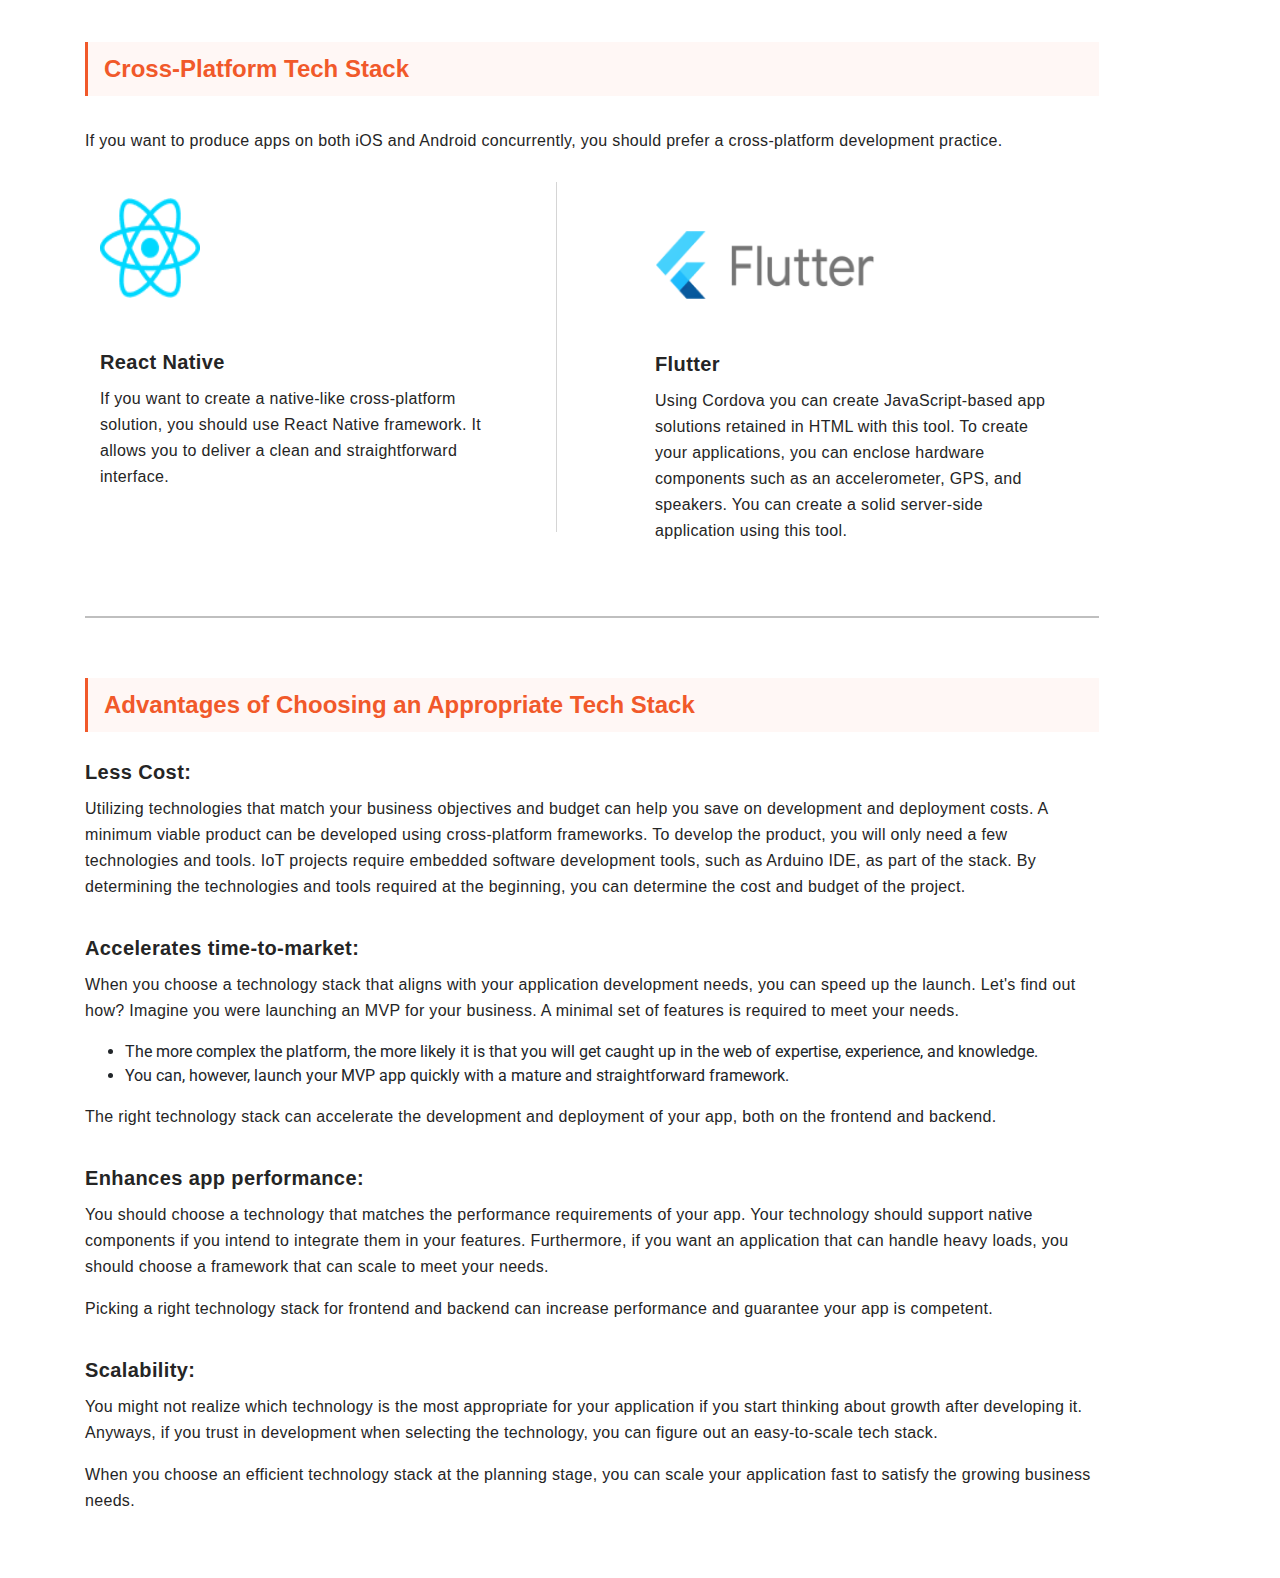
<file: Mobile app tech blog v2/index.html>
<!DOCTYPE html>

<head>
    <meta charset="utf-8">

    <meta http-equiv="X-UA-Compatible" content="IE=edge">
    <title>Hoisting Blog</title>
    <meta name="viewport" content="width=device-width, initial-scale=1">
    <link rel="stylesheet" href="mobile_apps.css">
    <link rel="stylesheet" href="https://stackpath.bootstrapcdn.com/bootstrap/4.5.2/css/bootstrap.min.css"
        integrity="sha384-JcKb8q3iqJ61gNV9KGb8thSsNjpSL0n8PARn9HuZOnIxN0hoP+VmmDGMN5t9UJ0Z" crossorigin="anonymous" />
    <script src="https://code.jquery.com/jquery-3.5.1.slim.min.js"
        integrity="sha384-DfXdz2htPH0lsSSs5nCTpuj/zy4C+OGpamoFVy38MVBnE+IbbVYUew+OrCXaRkfj"
        crossorigin="anonymous"></script>
    <script src="https://cdn.jsdelivr.net/npm/popper.js@1.16.1/dist/umd/popper.min.js"
        integrity="sha384-9/reFTGAW83EW2RDu2S0VKaIzap3H66lZH81PoYlFhbGU+6BZp6G7niu735Sk7lN"
        crossorigin="anonymous"></script>
    <script src="https://stackpath.bootstrapcdn.com/bootstrap/4.5.2/js/bootstrap.min.js"
        integrity="sha384-B4gt1jrGC7Jh4AgTPSdUtOBvfO8shuf57BaghqFfPlYxofvL8/KUEfYiJOMMV+rV"
        crossorigin="anonymous"></script>
</head>

<body>
    <div class="container-fluid">
        <div class="row">
            <div class="col-md-12 col-lg-12 col-sm-12 p-0">
                <img src="resources/Mobile_app_tech_bg.png" style="width:100%;" />
            </div>
        </div>
    </div>
    <div class="account container">
        <div class="row d-flex mt-3">
            <div class="col-sm-2 col-lg-1  mr-lg-1">
                <img src="resources/account_icon.png" style="width: 70px; height: 70px; border-radius: 35px;" />
            </div>
            <div class="col-sm-5 col-lg-6">
                <h1 class="name pt-3">Mukesh Appana</h1>
                <p class="dt">January 03,2023 . 15 min </p>
            </div>
            <div class="col-11">
                <hr style="border-width:2px;margin-bottom:20px;background-color: #D5D5D5;">
            </div>
        </div>
    </div>
    <div class="overview container">    
        <div class="row mt-3 mr-5">
            <div class="col-12 pr-5">
                <div class="heading-container">
                    <h1 class="heading pl-3 pt-3 pb-3" style="font-weight:700; font-size:24px;"> Overview</h1>
                </div>
                <!-- <hr style="width:20%;text-align:left;margin-left:0;background-color:#000000;border-width: 2px;"> -->
                <p class="para pt-3">To build a powerful mobile application, you need to use a technology stack that
                    supports your vision and gives your users an amazing experience. A tech stack is the combination
                    of software, hardware and supporting technologies that make up an application. A good tech stack
                    will enhance security while supporting quality development. It should also allow you to incorporate
                    all the features you want in your product right from the start.</p>
                <p class="para">Here, you will understand the fundamentals you need to consider when preferring the tech
                    stack and how it influences the overall mobile app development process and approach.</p>
            </div>
        </div>
    </div>
    <div class="detail container">
        <div class="row mt-5 mr-5">
            <div class="col-12 pr-5">
                <div class="heading-container">
                    <h1 class="heading pl-3 pt-3 pb-3" style="font-weight:700; font-size:24px;"> What is Technology
                        Stack?</h1>
                </div>
                <!-- <h1 class="heading1 pt-2 pb-2">What is Technology Stack?</h1> -->
                <p class="para pt-3 pb-4">A technology stack is the combination of various tools, technologies,
                    frameworks, and languages that are employed to create powerful web or mobile applications that
                    augment business growth. A mobile app's tech stack is categorized into four main classifications:
                    backend (the back-end code), frontend (the user interface code), development (the code that creates
                    apps), and support (additional services such as security).</p>
                <div class="text-center">
                    <img src="resources\what_is_technology_stack.png" class="pt-3 pb-3" style="width: 100%;" />
                </div>
            </div>
        </div>
    </div>
    <div class="detail1 container">
        <div class="row mt-5 mr-5">
            <div class="col-12 pr-5">
                <div class="heading-container">
                    <h1 class="heading pl-3 pt-3 pb-3" style="font-weight:700; font-size:24px;">Android Tech Stack</h1>
                </div>
                <p class="para pt-4 pb-4">This will help develop an Android-specific applications. With the open-source
                    platform, you will get the flexibility and adaptability that a mobile app demands.</p>
                <div class="text-center">
                    <img src="resources/android_stack.png" class="pt-3 pb-5" style="width: 100%;" />
                </div>
                <div class="heading-container">
                    <h1 class="heading pl-3 pt-3 pb-3" style="font-weight:700; font-size:24px;">Android Programming
                        Languages</h1>
                </div>
                <!-- <h2 class="heading2" style="font-weight: 600;">Android Programming Languages</h2> -->
                <div class="d-flex flex-wrap flex-row justify-content-sm-around pt-2 pb-4">
                    <img src="resources/Java_logo.png"
                        style="height:150px; width:150px; text-align: center;padding:16px;" />
                    <img src="resources/kotlin_logo.png" class="pt-md-3"
                        style="height:140px; width:220px; text-align: center;padding:16px;" />
                </div>
                <div class="heading-container mt-3 mb-5">
                    <h1 class="heading pl-3 pt-3 pb-3" style="font-weight:700; font-size:24px;">The Tools</h1>
                </div>
                <!-- <h2 class="heading2 pb-2" style="font-weight: 600;">The Tools </h2> -->
                <h3 class="heading2" style="font-weight: 600;">Eclipse IDE:</h3>
                <p class="para pb-3">
                    Developers can utilize the Android developer tools plugin created for the Eclipse IDE to shape up
                    their project, incorporate APIs and construct user interfaces. It contains a specified set of tools
                    and technologies for emulation, app development, and testing.</p>

                <h3 class="heading2" style="font-weight: 600;">Android NDK:</h3>
                <p class="para pb-3">
                    The NDK also called a native application development kit is a tech stack element that lets
                    developers code utilizing C or C++. In fact, you can use native libraries and languages to code the
                    mobile app.</p>

                <h3 class="heading2" style="font-weight: 600;">Android Studio:</h3>
                <p class="para pb-5">
                    DeThis is a decent and favorably used Android app development tool. It contains a code editor and
                    actuality for Kotlin and Java. It is a visual editor that lets you set up templates, add features,
                    and rev development.</p>
                <hr style="border-width:2px;margin-bottom:20px;background-color: #D5D5D5;">
            </div>
        </div>
    </div>
    <div class="detail2 container">
        <div class="row mt-4 mr-5">
            <div class="col-12 pr-5">
                <div class="heading-container mt-3 mb-4">
                    <h1 class="heading pl-3 pt-3 pb-3" style="font-weight:700; font-size:24px;">ios Tech Stack</h1>
                </div>
                <p class="para pt-1  pb-1">iOS stack is nothing but the technologies used to develop apps on iPhone,
                    iPad, and iOS-specific devices.</p>
                <div class="text-center">
                    <img src="resources/ios_tech.png" class="pt-3 pb-5" style="width: 100%;" />
                </div>
                <div class="detail1">
                    <div class="d-flex flex-wrap pt-2 pb-4">
                        <div class="col-12 col-lg-5 mr-5">
                            <div class="mt-1">
                                <img src="resources/swift_logo.png" style="width:120px;height:120px;" />
                            </div>
                            <h3 class="heading2 pt-5">Swift</h3>
                            <p class="para pb-3">
                                It is the most popular iOS-specific programming language, it is employed to create most
                                of
                                the apps for this platform. It is effortless to code and debug and provides
                                comprehensive
                                readability.</p>
                        </div>
                        <div class="vl col-lg-1 d-none d-md-none d-lg-block "></div>
                        <div class="col-10 col-lg-5">
                            <div class="mt-4">
                                <img src="resources/objective-c_logo.png" style="width: 220px; height: 100px;" />
                            </div>
                            <h3 class="heading2 pt-5">Objective-C</h3>
                            <p class="para pb-3">
                                This is an iOS programming language that comes with a dynamic runtime environment. It
                                renders an object-oriented ability that shapes programming easily. </p>
                        </div>
                    </div>
                    <div class="heading-container mt-3 mb-5">
                        <h1 class="heading pl-3 pt-3 pb-3" style="font-weight:700; font-size:24px;">The Tools</h1>
                    </div>
                    <h3 class="heading2" style="font-weight: 600;">UI Kits: </h3>
                    <p class="para pb-3">
                        If you want to provide a swift and soft interface, you can create one using the UI kits. </p>

                    <h3 class="heading2" style="font-weight: 600;">SwiftUI:</h3>
                    <p class="para pb-3">
                        It is the finest fit for the progressive versions of iOS interfaces.</p>

                    <h3 class="heading2" style="font-weight: 600;">X Code:</h3>
                    <p class="para pb-4">
                        This IDE offers the developer all the tools and technologies needed to build an iOS-specific
                        app. It
                        provides essential support for design, coding, and testing.</p>
                    <h3 class="heading2" style="font-weight: 600;">App Code:</h3>
                    <p class="para pb-5">
                        It is a robust IDE that supports accelerated app development. It is one of the few development
                        environments that a third party oversees.
                    </p>
                </div>
                <hr style="border-width:2px;margin-bottom:20px;background-color: #D5D5D5;">
            </div>
        </div>
    </div>
    <div class="detail3 container">
        <div class="row mt-4 mr-5">
            <div class="col-12 pr-5">
                <div class="heading-container mt-3 mb-4">
                    <h1 class="heading pl-3 pt-3 pb-3" style="font-weight:700; font-size:24px;">Hybrid Tech Stack</h1>
                </div>
                <p class="para pt-2 pb-1">With the hybrid tech stack, you can create app solutions for both iOS and
                    Android that are retained in a web application. A few ready-to-use frameworks and tools make it easy
                    for you to provide a functional app for this platform.</p>
                <div class="d-flex flex-wrap pt-2 pb-4">
                    <div class="col-12 col-lg-5 mr-5">
                        <div class="mt-1">
                            <img src="resources/ionic_logo.png" style="width:220px;height:100px;" />
                        </div>
                        <h3 class="heading2 pt-5">Ionic</h3>
                        <p class="para pb-3">
                            You can create apps utilizing relevant web technologies such as HTML5 and CSS employing this
                            tool. You can utilize the in-built tools and components to rev productivity and enhance
                            time-to-market.</p>
                    </div>
                    <div class="vl col-lg-1 d-none d-md-none d-lg-block"></div>
                    <div class="col-10 col-lg-5">
                        <div class="mt-1">
                            <img src="resources/cordova_logo.png" style="width: 100px; height: 100px;" />
                        </div>
                        <h3 class="heading2 pt-5">Cordova</h3>
                        <p class="para pb-3">
                            Using Cordova you can create JavaScript-based app solutions retained in HTML with this tool.
                            To create your applications, you can enclose hardware components such as an accelerometer,
                            GPS, and speakers. You can create a solid server-side application using this tool. </p>
                    </div>
                </div>
                <hr style="border-width:2px;margin-bottom:20px;background-color: #D5D5D5;">
            </div>
        </div>
    </div>
    <div class="detail4 container">
        <div class="row mt-4 mr-5">
            <div class="col-12 pr-5">
                <div class="heading-container mt-3 mb-4">
                    <h1 class="heading pl-3 pt-3 pb-3" style="font-weight:700; font-size:24px;">Cross-Platform Tech
                        Stack</h1>
                </div>
                <p class="para pt-2 pb-1">If you want to produce apps on both iOS and Android concurrently, you should
                    prefer a cross-platform development practice.</p>
                <div class="d-flex flex-wrap pt-2 pb-4 ">
                    <div class="col-12 col-lg-5 mr-5">
                        <div class="mt-3">
                            <img src="resources/react_logo.png" style="width:100px;height:100px;" />
                        </div>
                        <h3 class="heading2 pt-5">React Native</h3>
                        <p class="para pb-3">
                            If you want to create a native-like cross-platform solution, you should use React Native
                            framework. It allows you to deliver a clean and straightforward interface.</p>
                    </div>
                    <div class="vl col-lg-1 d-none d-md-none d-lg-block "></div>
                    <div class="col-10 col-lg-5">
                        <div class="mt-5">
                            <img src="resources/flutter_logo.png" style="width: 220px; height: 70px;" />
                        </div>
                        <h3 class="heading2 pt-5">Flutter</h3>
                        <p class="para pb-3">
                            Using Cordova you can create JavaScript-based app solutions retained in HTML with this tool.
                            To create your applications, you can enclose hardware components such as an accelerometer,
                            GPS, and speakers. You can create a solid server-side application using this tool. </p>
                    </div>
                </div>
                <hr style="border-width:2px;margin-bottom:20px;background-color: #D5D5D5;">
            </div>
        </div>
    </div>
    <div class="detail1 container">
        <div class="row mt-4 mr-5 ">
            <div class="col-12 pr-5">
                <div class="heading-container mt-3 mb-4">
                    <h1 class="heading pl-3 pt-3 pb-3" style="font-weight:700; font-size:24px;">Advantages of Choosing
                        an Appropriate Tech Stack</h1>
                </div>
                <!-- <h1 class="heading1 pt-2 pb-2">Advantages of Choosing an Appropriate Tech Stack</h1> -->
                <h3 class="heading2" style="font-weight: 600;">Less Cost:</h3>
                <p class="para pb-3">
                    Utilizing technologies that match your business objectives and budget can help you save on
                    development and deployment costs. A minimum viable product can be developed using cross-platform
                    frameworks. To develop the product, you will only need a few technologies and tools. IoT projects
                    require embedded software development tools, such as Arduino IDE, as part of the stack. By
                    determining the technologies and tools required at the beginning, you can determine the cost and
                    budget of the project.</p>
                <h3 class="heading2" style="font-weight: 600;">Accelerates time-to-market:</h3>
                <p class="para ">
                    When you choose a technology stack that aligns with your application development needs, you can
                    speed up the launch. Let's find out how?
                    Imagine you were launching an MVP for your business. A minimal set of features is required to meet
                    your needs.</p>
                <ul>
                    <li>The more complex the platform, the more likely it is that you will get caught up in the web of
                        expertise, experience, and knowledge.</li>
                    <li>You can, however, launch your MVP app quickly with a mature and straightforward framework.</li>
                </ul>
                <p class="para pb-3">
                    The right technology stack can accelerate the development and deployment of your app, both on the
                    frontend and backend.</p>
                <h3 class="heading2" style="font-weight: 600;">Enhances app performance:</h3>
                <p class="para ">
                    You should choose a technology that matches the performance requirements of your app. Your
                    technology should support native components if you intend to integrate them in your features.
                    Furthermore, if you want an application that can handle heavy loads, you should choose a framework
                    that can scale to meet your needs.
                </p>
                <p class="para pb-3">
                    <!-- &nbsp;&nbsp;&nbsp;&nbsp;&nbsp;&nbsp;&nbsp;&nbsp;&nbsp;&nbsp;&nbsp;&nbsp; -->
                    Picking a right technology stack for frontend and backend can increase performance and guarantee
                    your app is competent.
                </p>
                <h3 class="heading2" style="font-weight: 600;">Scalability:</h3>
                <p class="para ">
                    You might not realize which technology is the most appropriate for your application if you start
                    thinking about growth after developing it. Anyways, if you trust in development when selecting the
                    technology, you can figure out an easy-to-scale tech stack.
                </p>
                <p class="para pb-5">
                    When you choose an efficient technology stack at the planning stage, you can scale your application
                    fast to satisfy the growing business needs.
                </p>
            </div>
        </div>
    </div>
    <script src="" async defer></script>
</body>

</html>
</file>
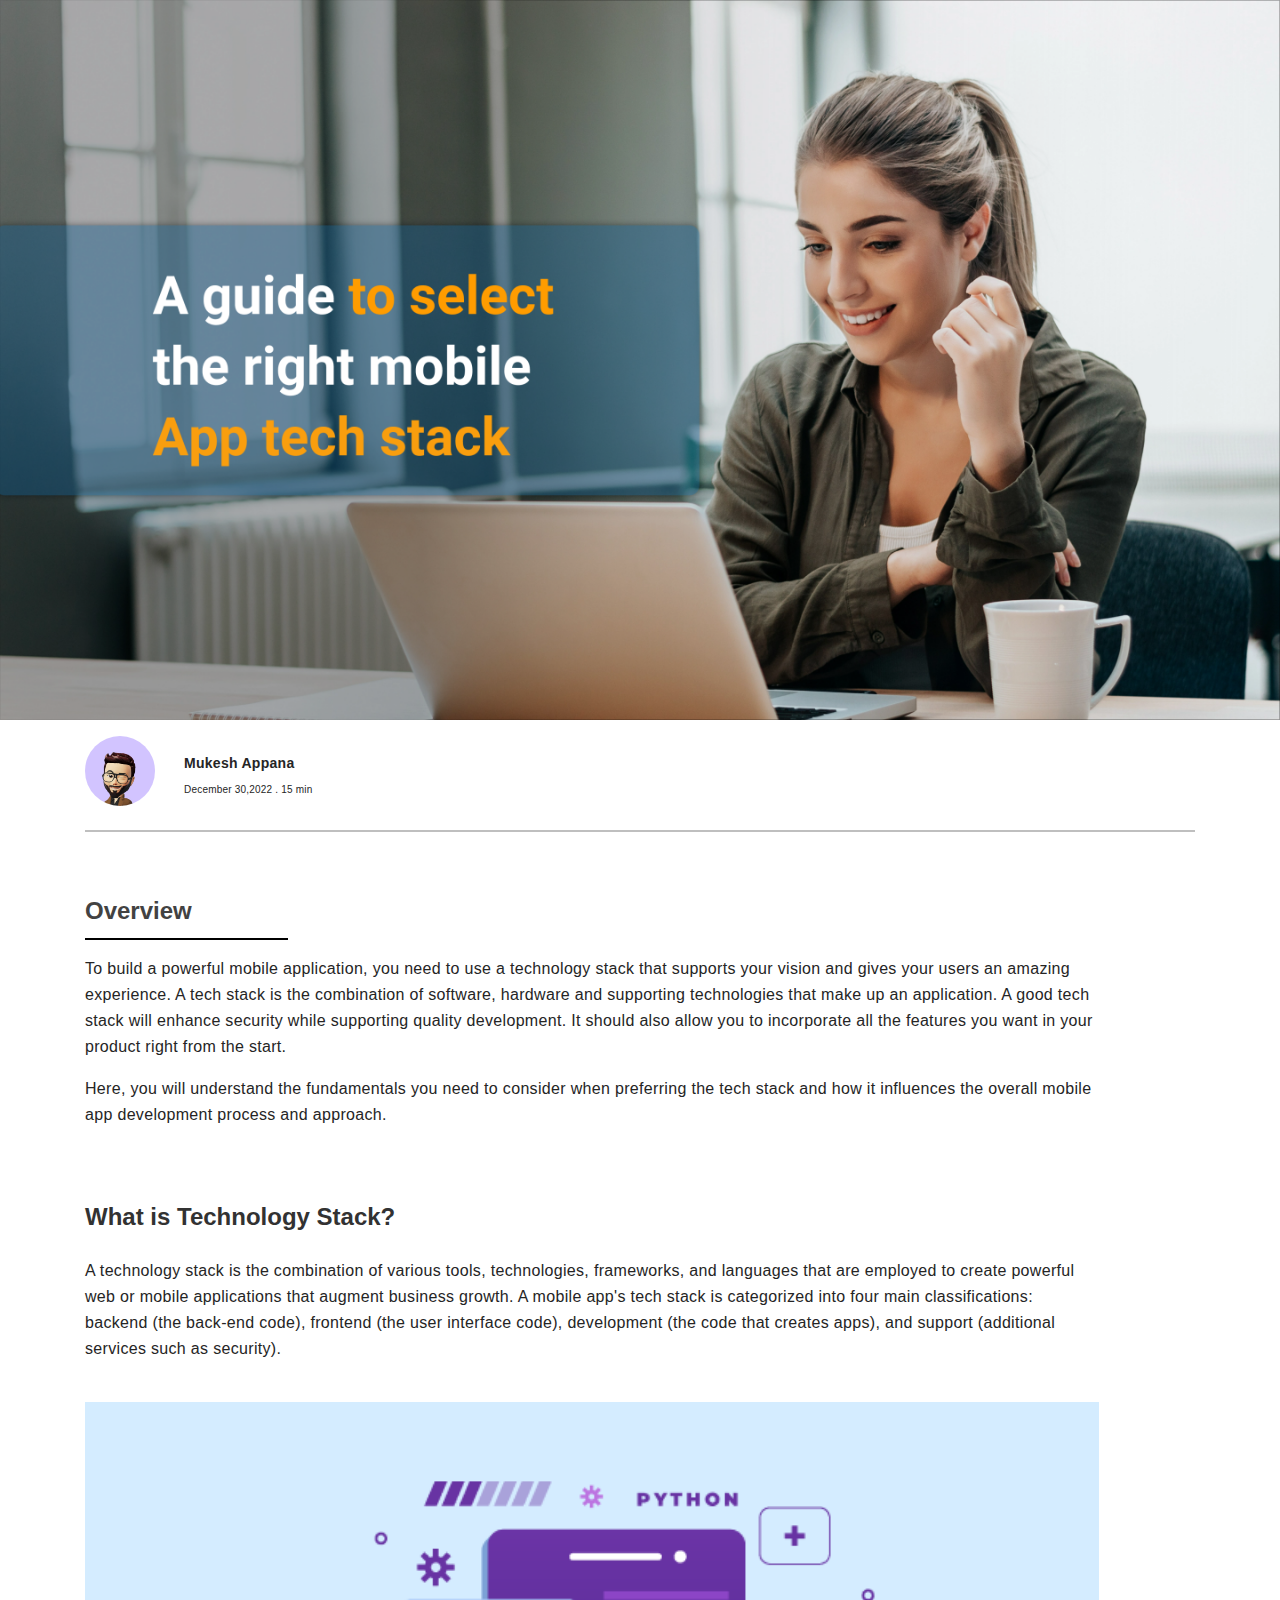
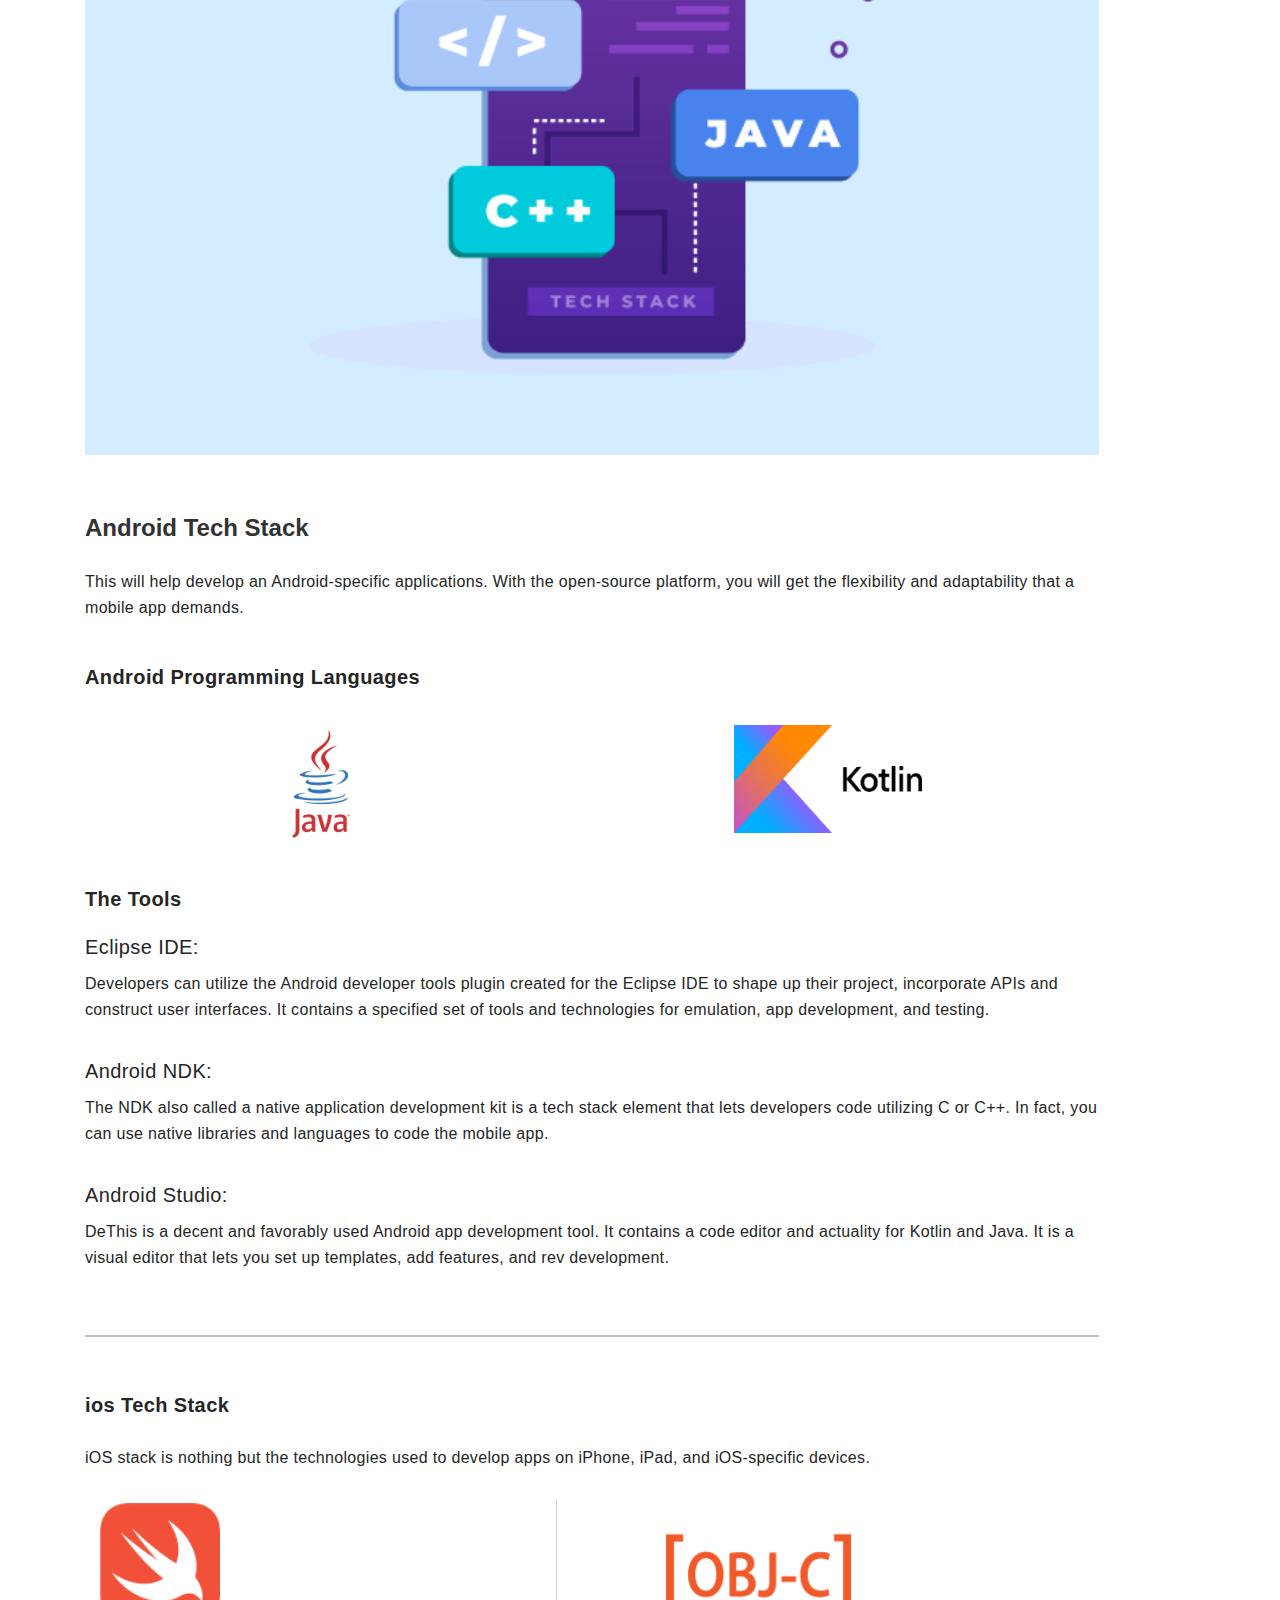
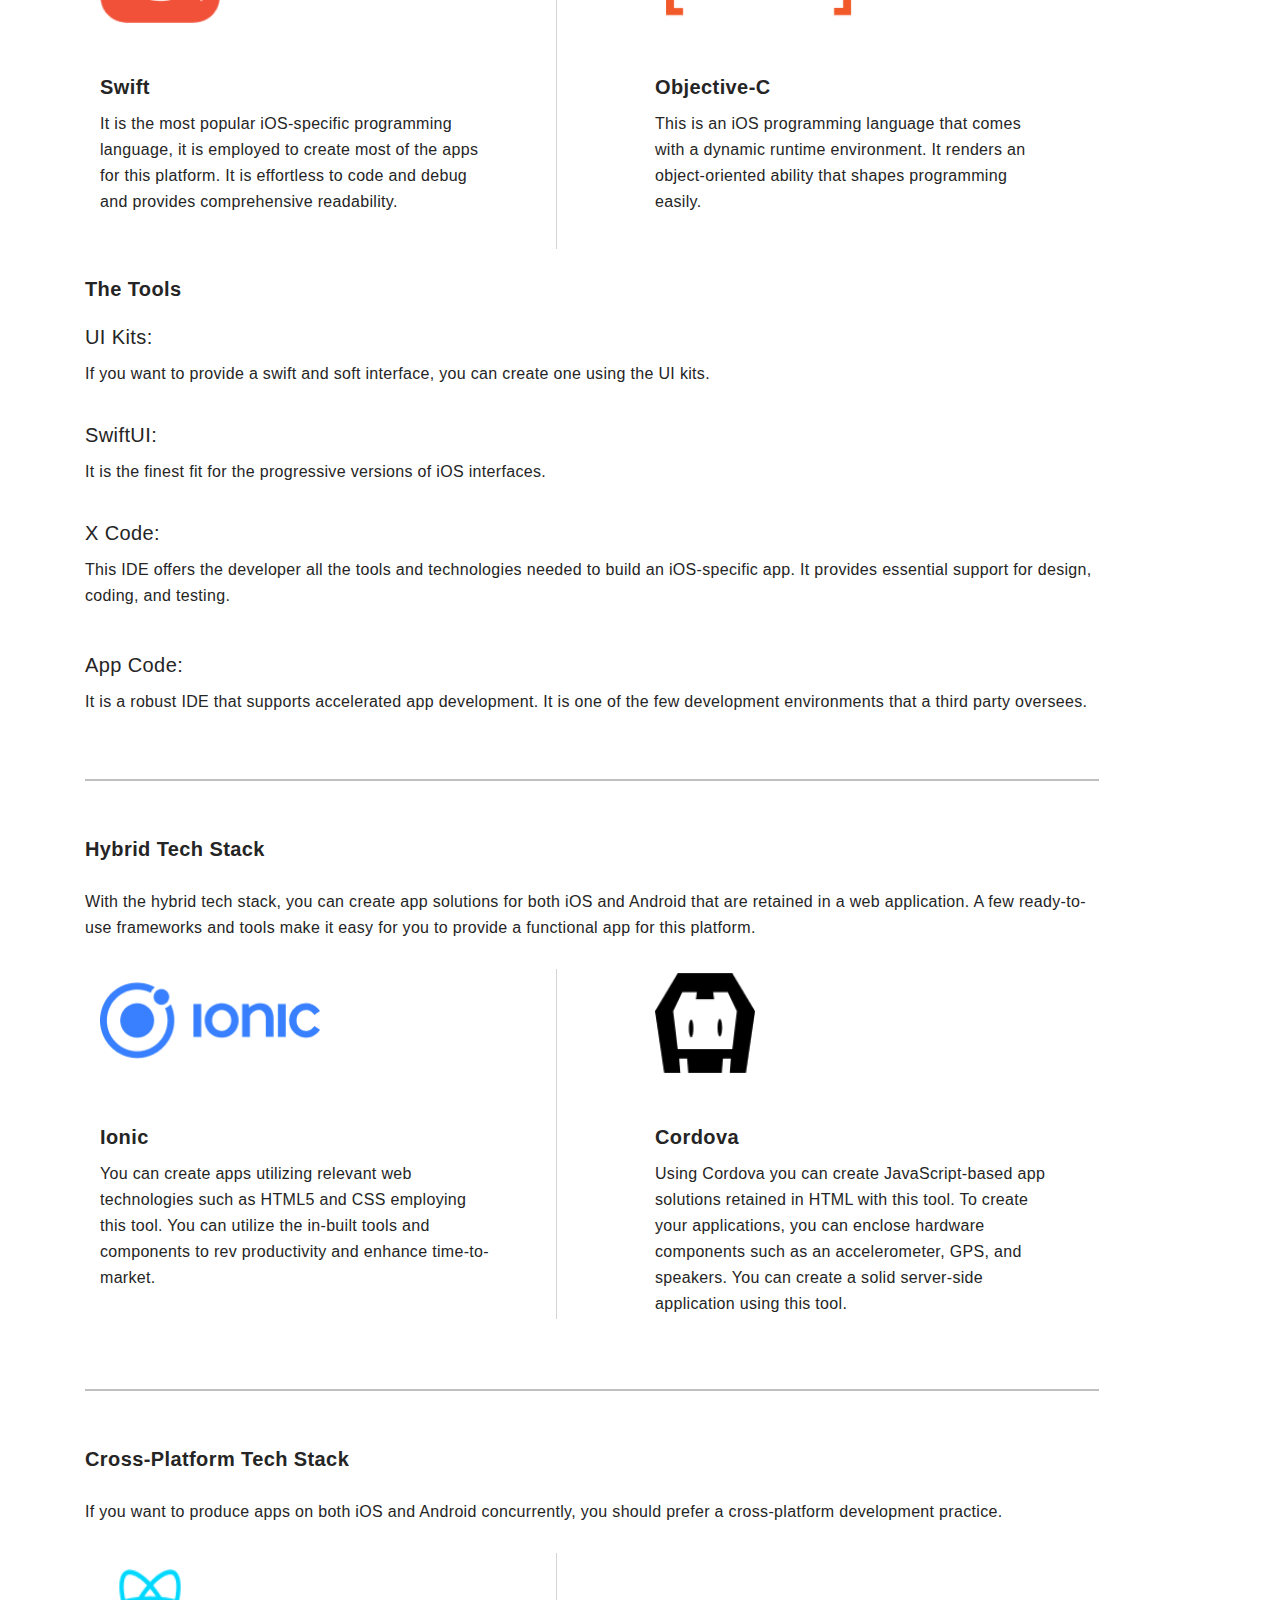
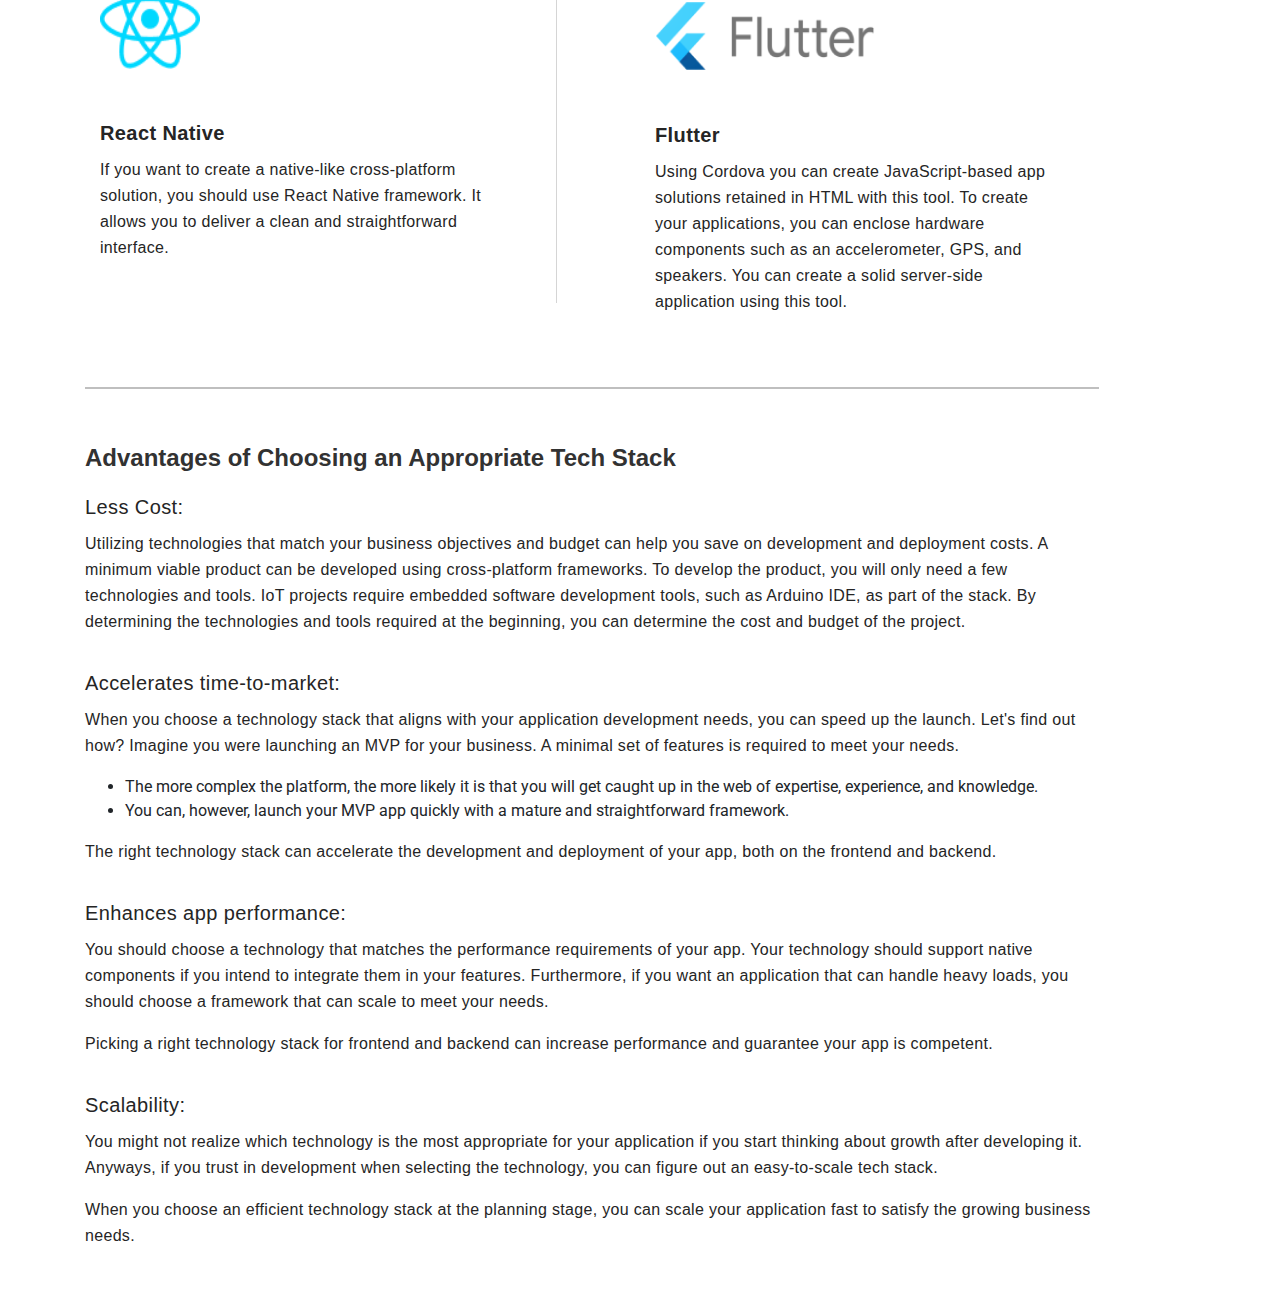
<file: Mobile app tech blog v1/mobile_apps.html>
<!DOCTYPE html>

<head>
    <meta charset="utf-8">

    <meta http-equiv="X-UA-Compatible" content="IE=edge">
    <title>Hoisting Blog</title>
    <meta name="viewport" content="width=device-width, initial-scale=1">
    <link rel="stylesheet" href="mobile_apps.css">
    <link rel="stylesheet" href="https://stackpath.bootstrapcdn.com/bootstrap/4.5.2/css/bootstrap.min.css"
        integrity="sha384-JcKb8q3iqJ61gNV9KGb8thSsNjpSL0n8PARn9HuZOnIxN0hoP+VmmDGMN5t9UJ0Z" crossorigin="anonymous" />
    <script src="https://code.jquery.com/jquery-3.5.1.slim.min.js"
        integrity="sha384-DfXdz2htPH0lsSSs5nCTpuj/zy4C+OGpamoFVy38MVBnE+IbbVYUew+OrCXaRkfj"
        crossorigin="anonymous"></script>
    <script src="https://cdn.jsdelivr.net/npm/popper.js@1.16.1/dist/umd/popper.min.js"
        integrity="sha384-9/reFTGAW83EW2RDu2S0VKaIzap3H66lZH81PoYlFhbGU+6BZp6G7niu735Sk7lN"
        crossorigin="anonymous"></script>
    <script src="https://stackpath.bootstrapcdn.com/bootstrap/4.5.2/js/bootstrap.min.js"
        integrity="sha384-B4gt1jrGC7Jh4AgTPSdUtOBvfO8shuf57BaghqFfPlYxofvL8/KUEfYiJOMMV+rV"
        crossorigin="anonymous"></script>
</head>

<body>
    <div class="container-fluid">
        <div class="row">
            <div class="col-md-12 col-lg-12 col-sm-12 p-0">
                <img src="resources/Mobile_app_tech_bg.png" style="width:100%;" />
            </div>
        </div>
    </div>
    <div class="account container">
        <div class="row d-flex mt-3">
            <div class="col-sm-2 col-lg-1  mr-lg-1">
                <img src="resources/account_icon.png" style="width: 70px; height: 70px; border-radius: 35px;" />
            </div>
            <div class="col-sm-5 col-lg-6">
                <h1 class="name pt-3">Mukesh Appana</h1>
                <p class="dt">December 30,2022 . 15 min </p>
            </div>
            <div class="col-12">
                <hr style="border-width:2px;margin-bottom:20px;background-color: #D5D5D5;">
            </div>
        </div>
    </div>
    <div class="overview container">
        <div class="row mt-5 mr-5">
            <div class="col-12 pr-5">
                <h1 class="heading" style="font-weight:700; font-size:24px;"> Overview</h1>
                <hr style="width:20%;text-align:left;margin-left:0;background-color:#000000;border-width: 2px;">
                <p class="para">To build a powerful mobile application, you need to use a technology stack that
                    supports your vision and gives your users an amazing experience. A tech stack is the combination
                    of software, hardware and supporting technologies that make up an application. A good tech stack
                    will enhance security while supporting quality development. It should also allow you to incorporate
                    all the features you want in your product right from the start.</p>
                <p class="para">Here, you will understand the fundamentals you need to consider when preferring the tech
                    stack and how it influences the overall mobile app development process and approach.</p>
            </div>
        </div>
    </div>
    <div class="detail container">
        <div class="row mt-5 mr-5">
            <div class="col-12 pr-5">
                <h1 class="heading1 pt-2 pb-2">What is Technology Stack?</h1>
                <p class="para pt-2 pb-4">A technology stack is the combination of various tools, technologies,
                    frameworks, and languages that are employed to create powerful web or mobile applications that
                    augment business growth. A mobile app's tech stack is categorized into four main classifications:
                    backend (the back-end code), frontend (the user interface code), development (the code that creates
                    apps), and support (additional services such as security).</p>
                <div class="text-center">
                    <img src="resources/technology_stack.png" style="width: 100%;" />
                </div>
            </div>
        </div>
    </div>
    <div class="detail1 container">
        <div class="row mt-5 mr-5">
            <div class="col-12 pr-5">
                <h1 class="heading1 pt-2 pb-2">Android Tech Stack </h1>
                <p class="para pt-2 pb-4">This will help develop an Android-specific applications. With the open-source
                    platform, you will get the flexibility and adaptability that a mobile app demands.</p>
                <h2 class="heading2" style="font-weight: 600;">Android Programming Languages</h2>
                <div class="d-flex flex-wrap flex-row justify-content-sm-around pt-2 pb-4">
                    <img src="resources/Java_logo.png"
                        style="height:150px; width:150px; text-align: center;padding:16px;" />
                    <img src="resources/kotlin_logo.png" class="pt-md-3"
                        style="height:140px; width:220px; text-align: center;padding:16px;" />
                </div>

                <h2 class="heading2 pb-2" style="font-weight: 600;">The Tools </h2>

                <h3 class="heading2" style="font-weight: 500;">Eclipse IDE:</h3>
                <p class="para pb-3">
                    Developers can utilize the Android developer tools plugin created for the Eclipse IDE to shape up
                    their project, incorporate APIs and construct user interfaces. It contains a specified set of tools
                    and technologies for emulation, app development, and testing.</p>

                <h3 class="heading2" style="font-weight: 500;">Android NDK:</h3>
                <p class="para pb-3">
                    The NDK also called a native application development kit is a tech stack element that lets
                    developers code utilizing C or C++. In fact, you can use native libraries and languages to code the
                    mobile app.</p>

                <h3 class="heading2" style="font-weight: 500;">Android Studio:</h3>
                <p class="para pb-5">
                    DeThis is a decent and favorably used Android app development tool. It contains a code editor and
                    actuality for Kotlin and Java. It is a visual editor that lets you set up templates, add features,
                    and rev development.</p>
                <hr style="border-width:2px;margin-bottom:20px;background-color: #D5D5D5;">
            </div>
        </div>
    </div>
    <div class="detail2 container">
        <div class="row mt-4 mr-5">
            <div class="col-12 pr-5">
                <h1 class="heading2 pt-2 pb-2">ios Tech Stack </h1>
                <p class="para pt-2 pb-1">iOS stack is nothing but the technologies used to develop apps on iPhone,
                    iPad, and iOS-specific devices.</p>
                <div class="d-flex flex-wrap pt-2 pb-4">
                    <div class="col-12 col-lg-5 mr-5">
                        <div class="mt-1">
                            <img src="resources/swift_logo.png" style="width:120px;height:120px;" />
                        </div>
                        <h3 class="heading2 pt-5">Swift</h3>
                        <p class="para pb-3">
                            It is the most popular iOS-specific programming language, it is employed to create most of
                            the apps for this platform. It is effortless to code and debug and provides comprehensive
                            readability.</p>
                    </div>
                    <div class="vl col-lg-1 d-none d-md-none d-lg-block "></div>
                    <div class="col-10 col-lg-5">
                        <div class="mt-4">
                            <img src="resources/objective-c_logo.png" style="width: 220px; height: 100px;" />
                        </div>
                        <h3 class="heading2 pt-5">Objective-C</h3>
                        <p class="para pb-3">
                            This is an iOS programming language that comes with a dynamic runtime environment. It
                            renders an object-oriented ability that shapes programming easily. </p>
                    </div>
                </div>

                <h2 class="heading2 pb-2" style="font-weight: 600;">The Tools </h2>

                <h3 class="heading2" style="font-weight: 500;">UI Kits: </h3>
                <p class="para pb-3">
                    If you want to provide a swift and soft interface, you can create one using the UI kits. </p>

                <h3 class="heading2" style="font-weight: 500;">SwiftUI:</h3>
                <p class="para pb-3">
                    It is the finest fit for the progressive versions of iOS interfaces.</p>

                <h3 class="heading2" style="font-weight: 500;">X Code:</h3>
                <p class="para pb-4">
                    This IDE offers the developer all the tools and technologies needed to build an iOS-specific app. It
                    provides essential support for design, coding, and testing.</p>
                <h3 class="heading2" style="font-weight: 500;">App Code:</h3>
                <p class="para pb-5">
                    It is a robust IDE that supports accelerated app development. It is one of the few development
                    environments that a third party oversees.
                </p>
                <hr style="border-width:2px;margin-bottom:20px;background-color: #D5D5D5;">
            </div>
        </div>
    </div>
    <div class="detail3 container">
        <div class="row mt-4 mr-5">
            <div class="col-12 pr-5">
                <h1 class="heading2 pt-2 pb-2">Hybrid Tech Stack </h1>
                <p class="para pt-2 pb-1">With the hybrid tech stack, you can create app solutions for both iOS and
                    Android that are retained in a web application. A few ready-to-use frameworks and tools make it easy
                    for you to provide a functional app for this platform.</p>
                <div class="d-flex flex-wrap pt-2 pb-4">
                    <div class="col-12 col-lg-5 mr-5">
                        <div class="mt-1">
                            <img src="resources/ionic_logo.png" style="width:220px;height:100px;" />
                        </div>
                        <h3 class="heading2 pt-5">Ionic</h3>
                        <p class="para pb-3">
                            You can create apps utilizing relevant web technologies such as HTML5 and CSS employing this
                            tool. You can utilize the in-built tools and components to rev productivity and enhance
                            time-to-market.</p>
                    </div>
                    <div class="vl col-lg-1 d-none d-md-none d-lg-block"></div>
                    <div class="col-10 col-lg-5">
                        <div class="mt-1">
                            <img src="resources/cordova_logo.png" style="width: 100px; height: 100px;" />
                        </div>
                        <h3 class="heading2 pt-5">Cordova</h3>
                        <p class="para pb-3">
                            Using Cordova you can create JavaScript-based app solutions retained in HTML with this tool.
                            To create your applications, you can enclose hardware components such as an accelerometer,
                            GPS, and speakers. You can create a solid server-side application using this tool. </p>
                    </div>
                </div>
                <hr style="border-width:2px;margin-bottom:20px;background-color: #D5D5D5;">
            </div>
        </div>
    </div>
    <div class="detail4 container">
        <div class="row mt-4 mr-5">
            <div class="col-12 pr-5">
                <h1 class="heading2 pt-2 pb-2">Cross-Platform Tech Stack </h1>
                <p class="para pt-2 pb-1">If you want to produce apps on both iOS and Android concurrently, you should
                    prefer a cross-platform development practice.</p>
                <div class="d-flex flex-wrap pt-2 pb-4 ">
                    <div class="col-12 col-lg-5 mr-5">
                        <div class="mt-3">
                            <img src="resources/react_logo.png" style="width:100px;height:100px;" />
                        </div>
                        <h3 class="heading2 pt-5">React Native</h3>
                        <p class="para pb-3">
                            If you want to create a native-like cross-platform solution, you should use React Native
                            framework. It allows you to deliver a clean and straightforward interface.</p>
                    </div>
                    <div class="vl col-lg-1 d-none d-md-none d-lg-block "></div>
                    <div class="col-10 col-lg-5">
                        <div class="mt-5">
                            <img src="resources/flutter_logo.png" style="width: 220px; height: 70px;" />
                        </div>
                        <h3 class="heading2 pt-5">Flutter</h3>
                        <p class="para pb-3">
                            Using Cordova you can create JavaScript-based app solutions retained in HTML with this tool.
                            To create your applications, you can enclose hardware components such as an accelerometer,
                            GPS, and speakers. You can create a solid server-side application using this tool. </p>
                    </div>
                </div>
                <hr style="border-width:2px;margin-bottom:20px;background-color: #D5D5D5;">
            </div>
        </div>
    </div>
    <div class="detail5 container">
        <div class="row mt-4 mr-5 ">
            <div class="col-12 pr-5">
                <h1 class="heading1 pt-2 pb-2">Advantages of Choosing an Appropriate Tech Stack</h1>
                <h3 class="heading2" style="font-weight: 500;">Less Cost:</h3>
                <p class="para pb-3">
                    Utilizing technologies that match your business objectives and budget can help you save on
                    development and deployment costs. A minimum viable product can be developed using cross-platform
                    frameworks. To develop the product, you will only need a few technologies and tools. IoT projects
                    require embedded software development tools, such as Arduino IDE, as part of the stack. By
                    determining the technologies and tools required at the beginning, you can determine the cost and
                    budget of the project.</p>
                <h3 class="heading2" style="font-weight: 500;">Accelerates time-to-market:</h3>
                <p class="para ">
                    When you choose a technology stack that aligns with your application development needs, you can
                    speed up the launch. Let's find out how?
                    Imagine you were launching an MVP for your business. A minimal set of features is required to meet
                    your needs.</p>
                <ul>
                    <li>The more complex the platform, the more likely it is that you will get caught up in the web of
                        expertise, experience, and knowledge.</li>
                    <li>You can, however, launch your MVP app quickly with a mature and straightforward framework.</li>
                </ul>
                <p class="para pb-3">
                    The right technology stack can accelerate the development and deployment of your app, both on the
                    frontend and backend.</p>
                <h3 class="heading2" style="font-weight: 500;">Enhances app performance:</h3>
                <p class="para ">
                    You should choose a technology that matches the performance requirements of your app. Your
                    technology should support native components if you intend to integrate them in your features.
                    Furthermore, if you want an application that can handle heavy loads, you should choose a framework
                    that can scale to meet your needs.
                </p>
                <p class="para pb-3">
                    <!-- &nbsp;&nbsp;&nbsp;&nbsp;&nbsp;&nbsp;&nbsp;&nbsp;&nbsp;&nbsp;&nbsp;&nbsp; -->
                    Picking a right technology stack for frontend and backend can increase performance and guarantee
                    your app is competent.
                </p>
                <h3 class="heading2" style="font-weight: 500;">Scalability:</h3>
                <p class="para ">
                    You might not realize which technology is the most appropriate for your application if you start
                    thinking about growth after developing it. Anyways, if you trust in development when selecting the
                    technology, you can figure out an easy-to-scale tech stack.
                </p>
                <p class="para pb-5">
                    When you choose an efficient technology stack at the planning stage, you can scale your application
                    fast to satisfy the growing business needs.
                </p>
            </div>
        </div>
    </div>
    <script src="" async defer></script>
</body>

</html>
</file>
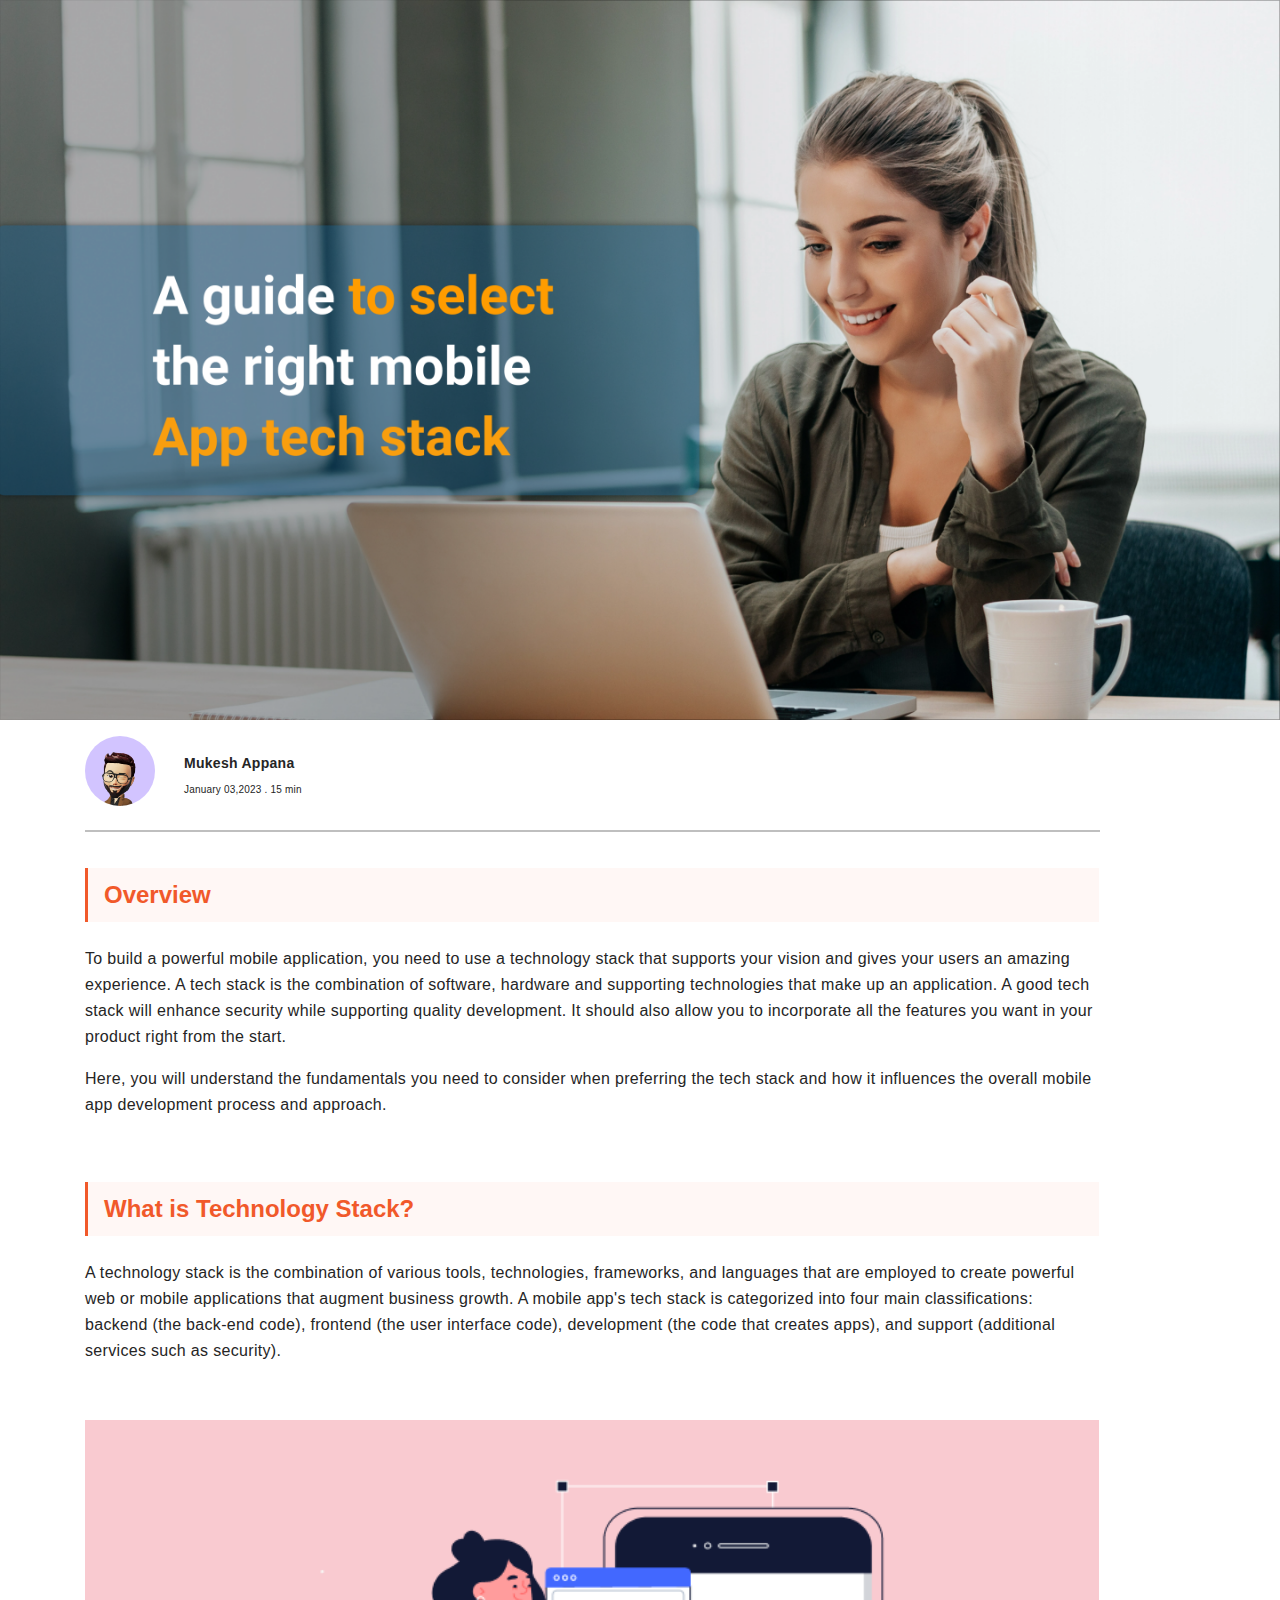
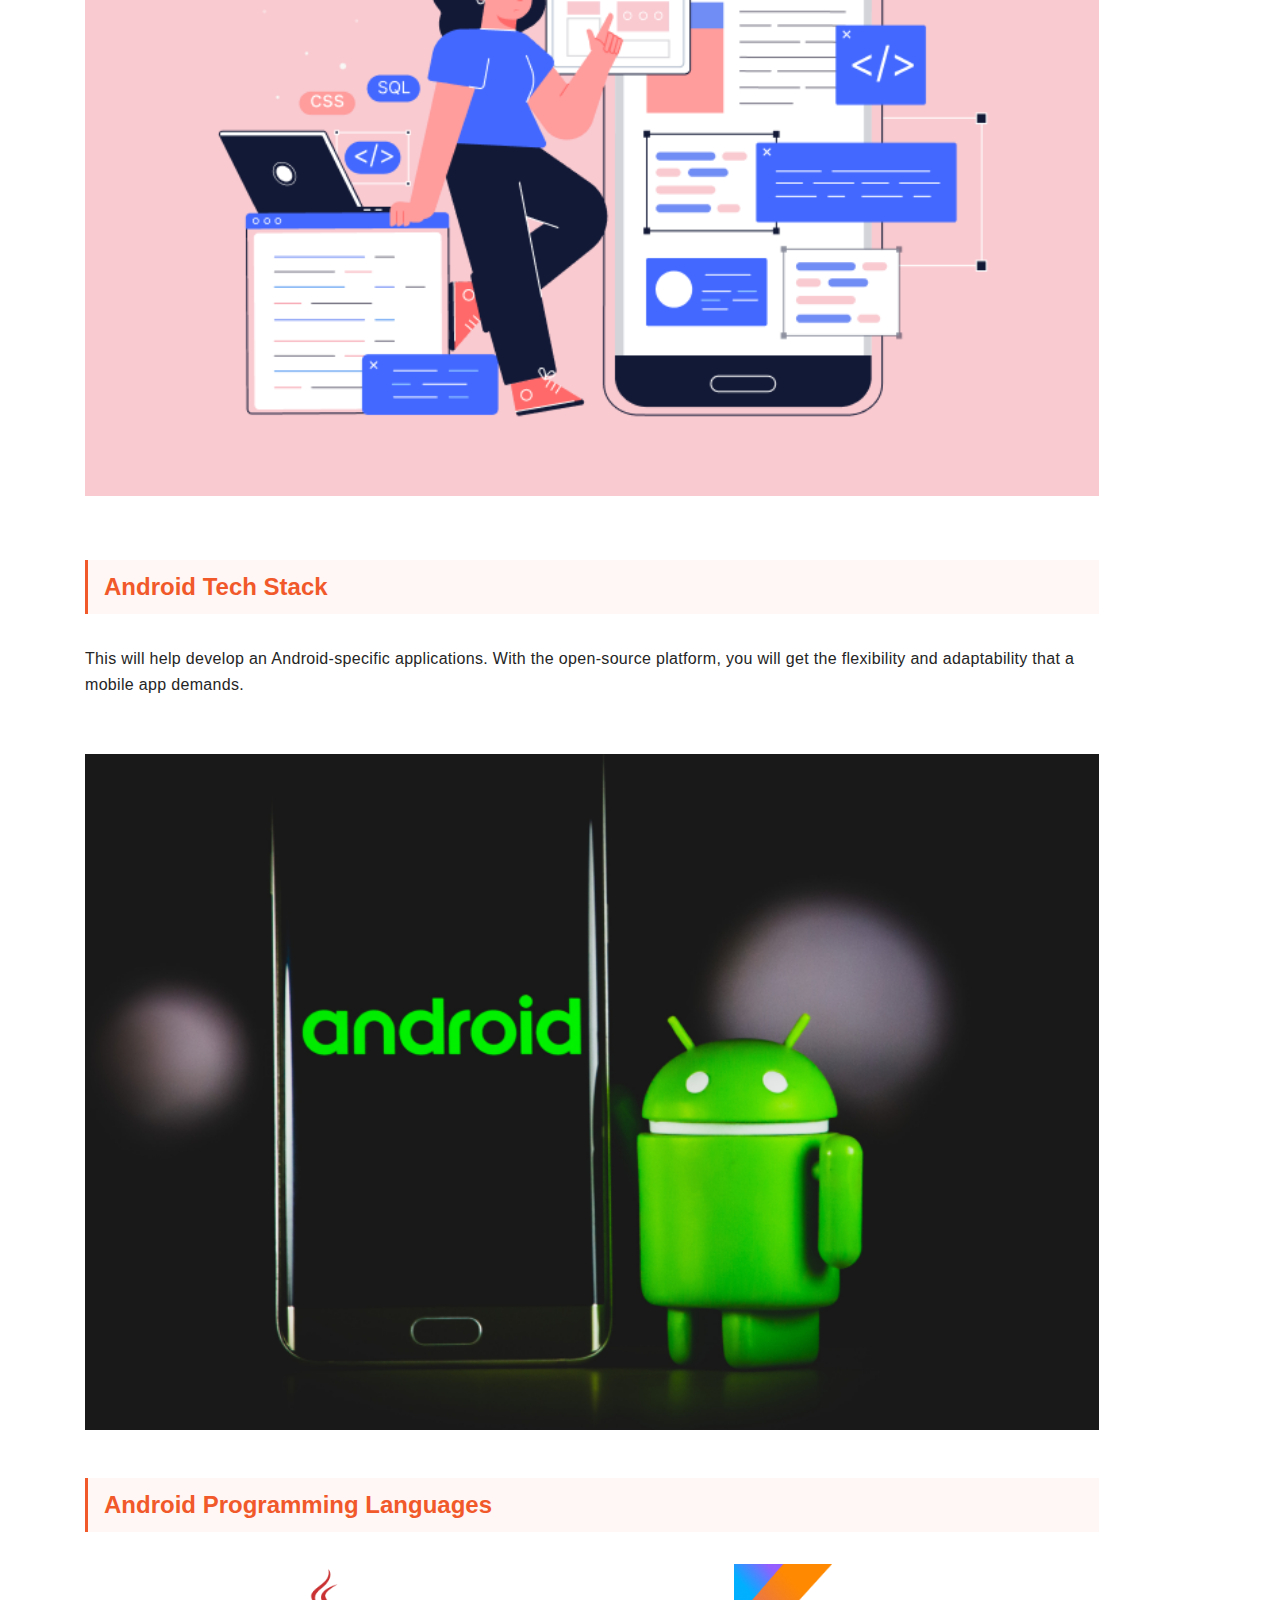
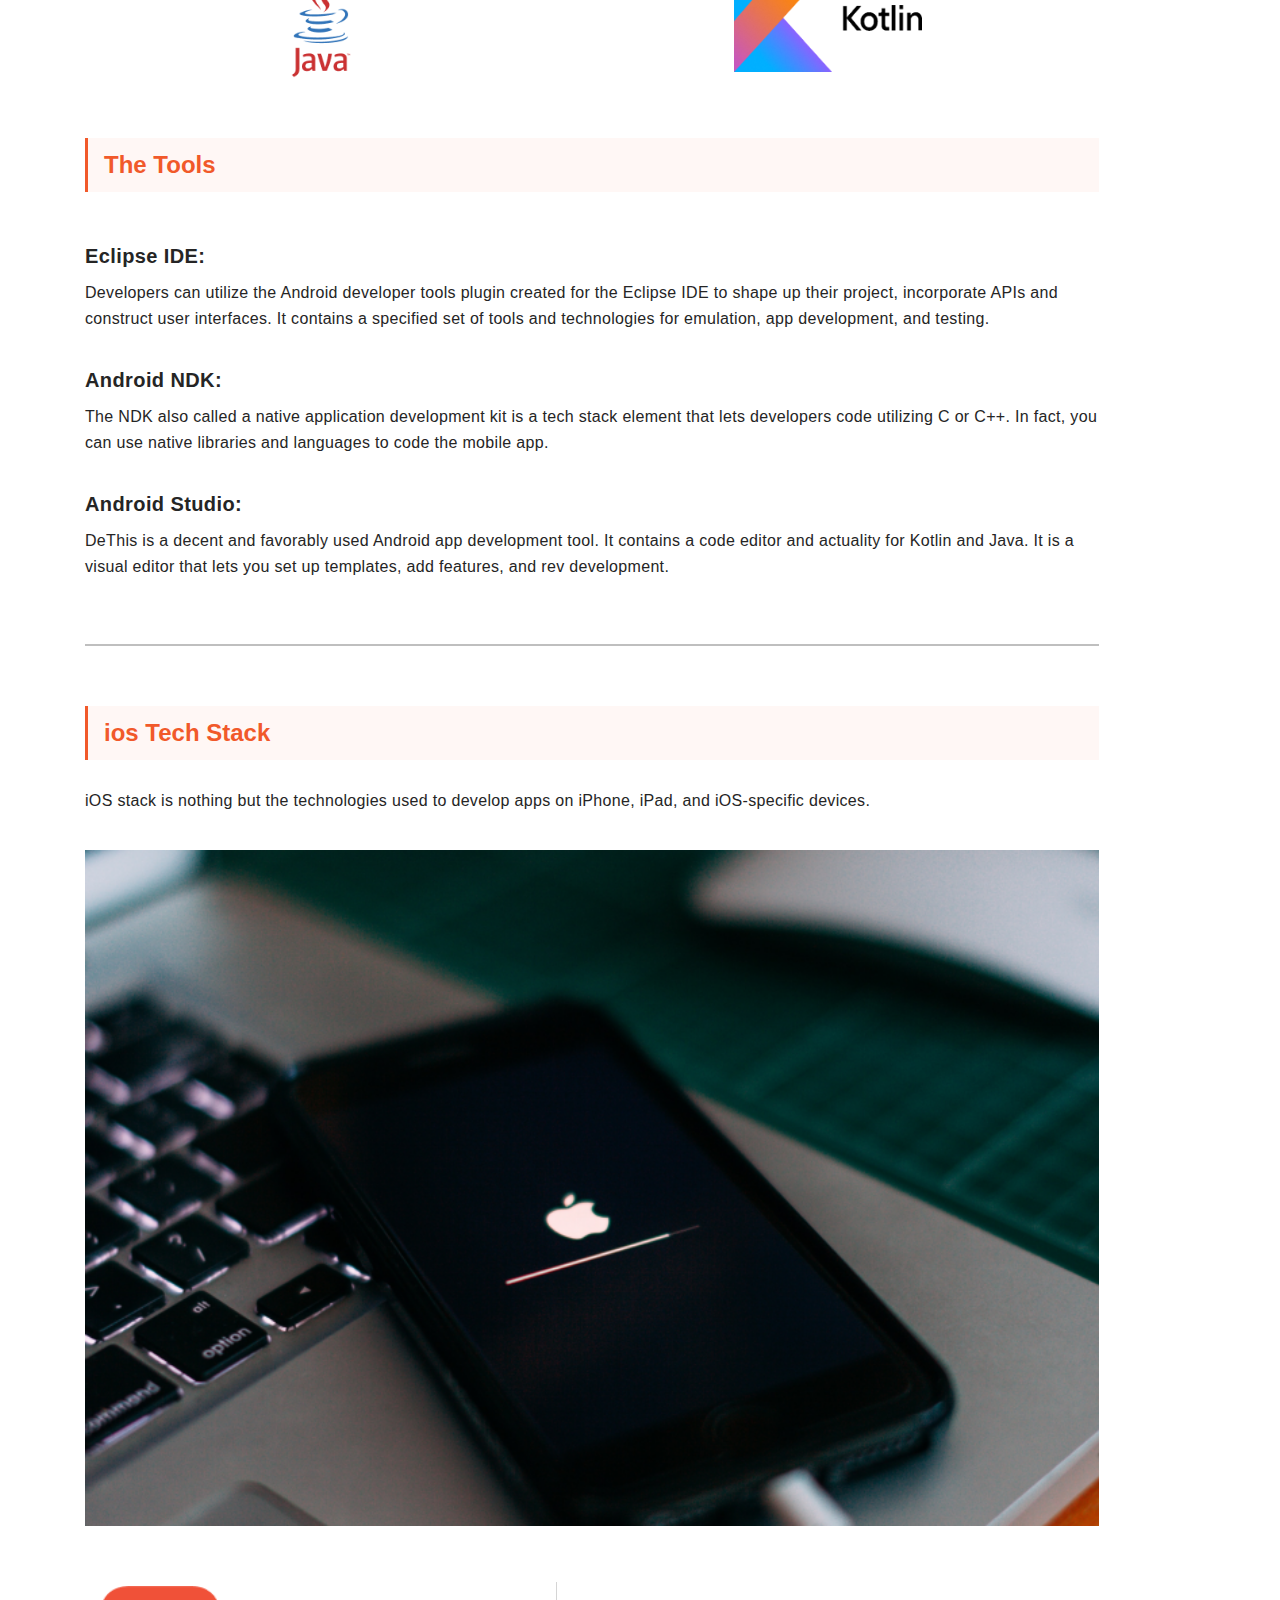
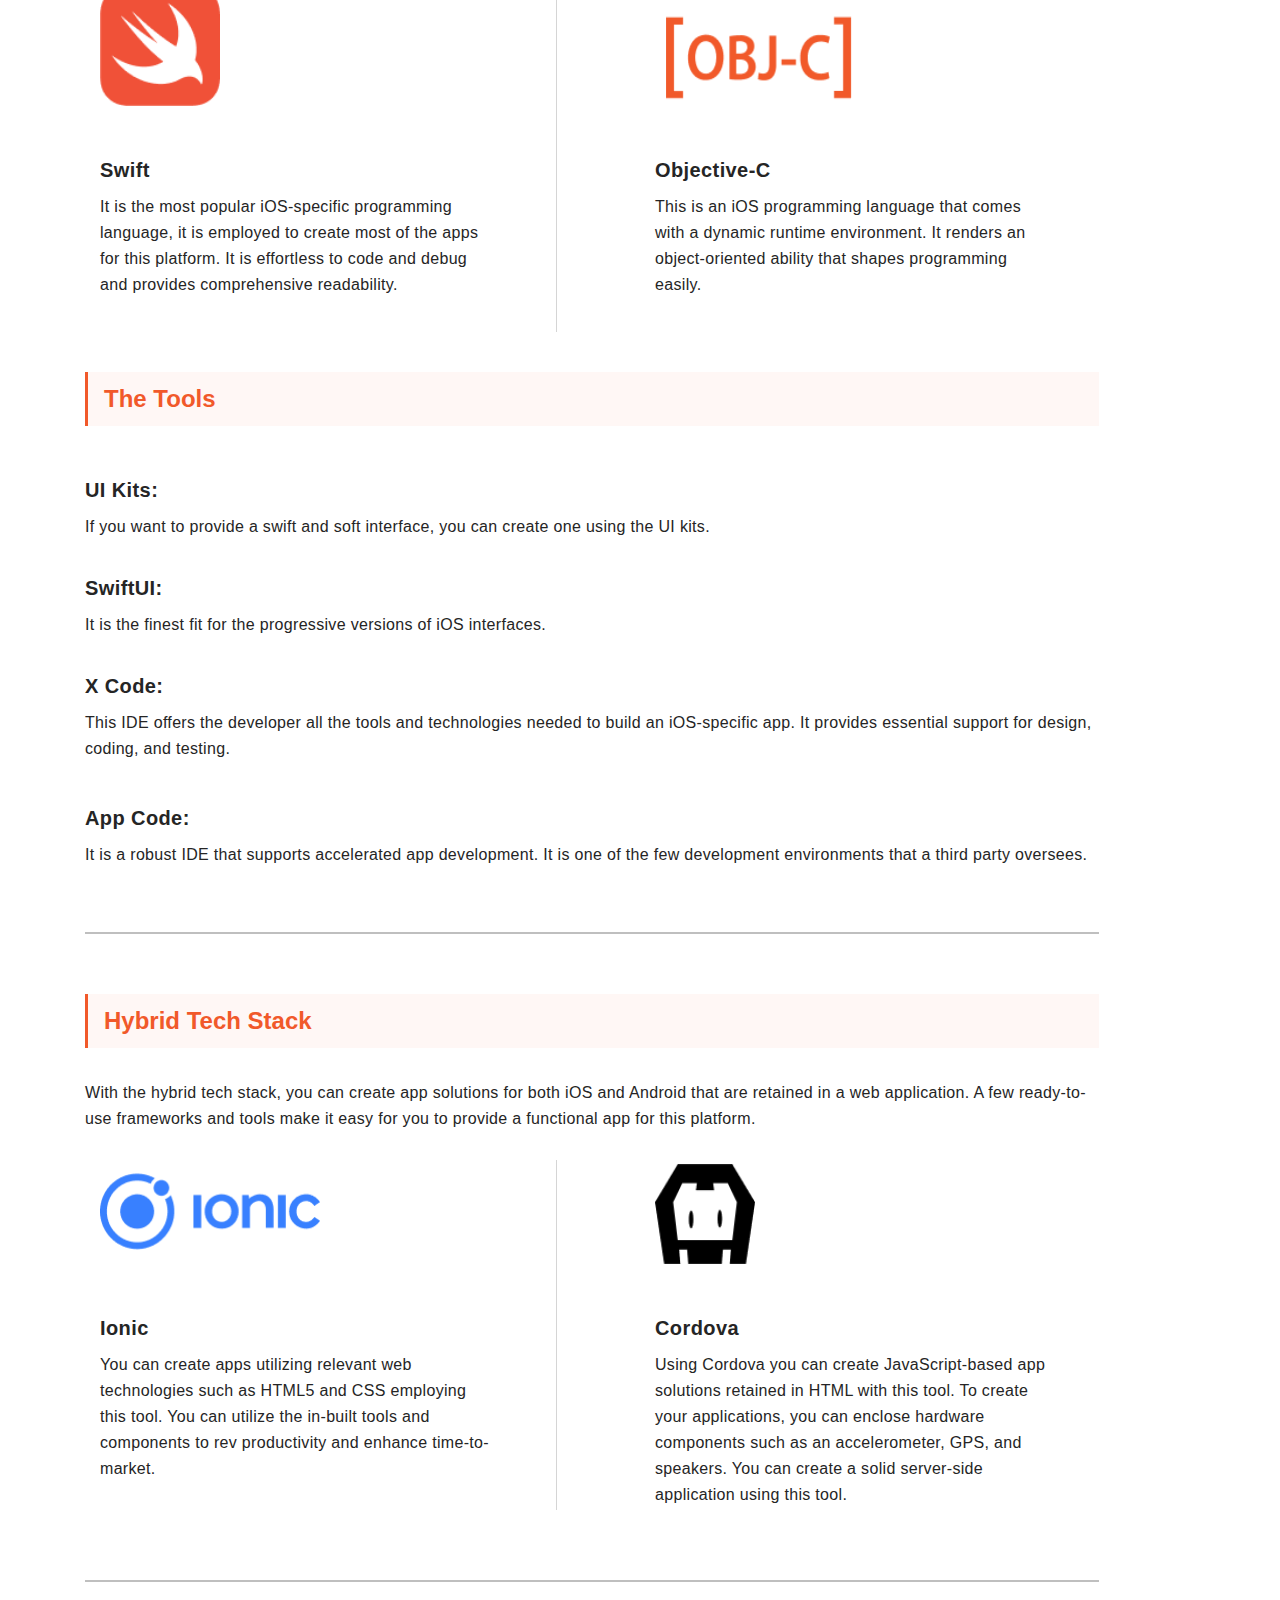
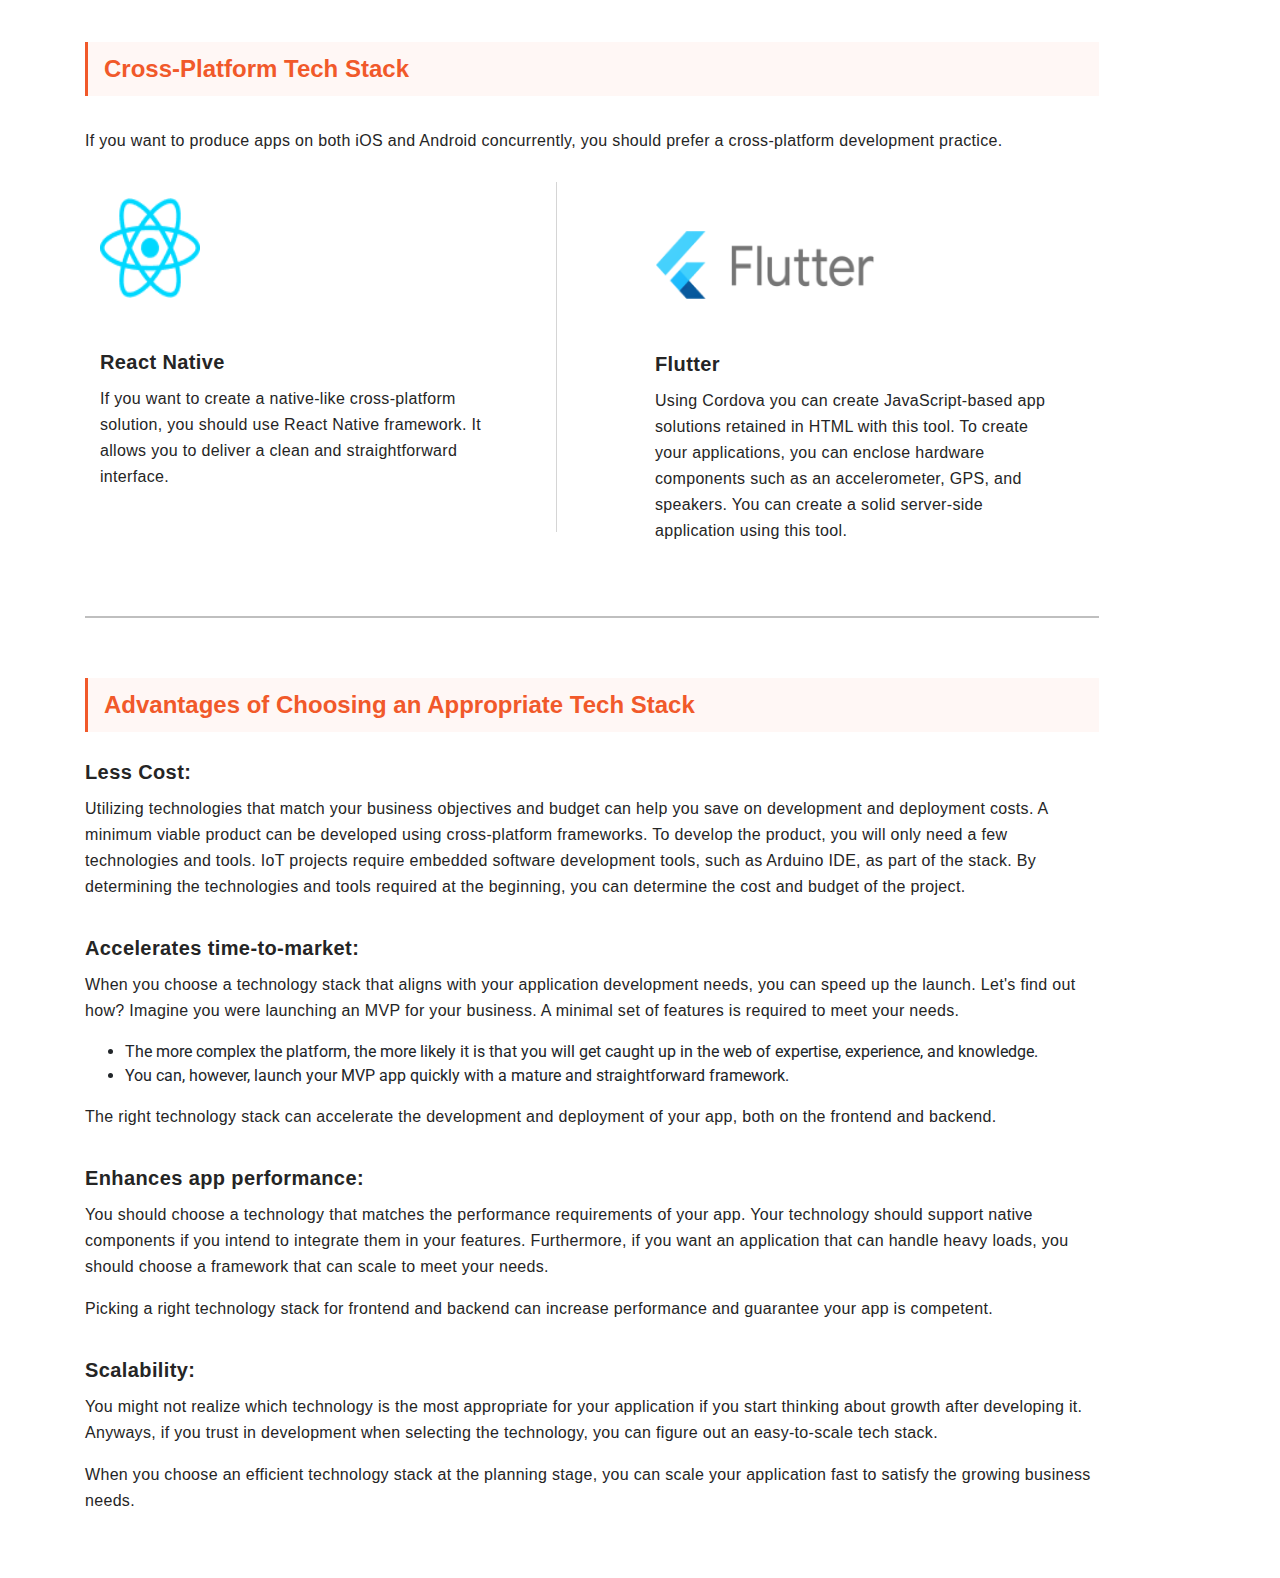
<file: Mobile app tech blog v2/mobile_apps.html>
<!DOCTYPE html>

<head>
    <meta charset="utf-8">

    <meta http-equiv="X-UA-Compatible" content="IE=edge">
    <title>Hoisting Blog</title>
    <meta name="viewport" content="width=device-width, initial-scale=1">
    <link rel="stylesheet" href="mobile_apps.css">
    <link rel="stylesheet" href="https://stackpath.bootstrapcdn.com/bootstrap/4.5.2/css/bootstrap.min.css"
        integrity="sha384-JcKb8q3iqJ61gNV9KGb8thSsNjpSL0n8PARn9HuZOnIxN0hoP+VmmDGMN5t9UJ0Z" crossorigin="anonymous" />
    <script src="https://code.jquery.com/jquery-3.5.1.slim.min.js"
        integrity="sha384-DfXdz2htPH0lsSSs5nCTpuj/zy4C+OGpamoFVy38MVBnE+IbbVYUew+OrCXaRkfj"
        crossorigin="anonymous"></script>
    <script src="https://cdn.jsdelivr.net/npm/popper.js@1.16.1/dist/umd/popper.min.js"
        integrity="sha384-9/reFTGAW83EW2RDu2S0VKaIzap3H66lZH81PoYlFhbGU+6BZp6G7niu735Sk7lN"
        crossorigin="anonymous"></script>
    <script src="https://stackpath.bootstrapcdn.com/bootstrap/4.5.2/js/bootstrap.min.js"
        integrity="sha384-B4gt1jrGC7Jh4AgTPSdUtOBvfO8shuf57BaghqFfPlYxofvL8/KUEfYiJOMMV+rV"
        crossorigin="anonymous"></script>
</head>

<body>
    <div class="container-fluid">
        <div class="row">
            <div class="col-md-12 col-lg-12 col-sm-12 p-0">
                <img src="resources/Mobile_app_tech_bg.png" style="width:100%;" />
            </div>
        </div>
    </div>
    <div class="account container">
        <div class="row d-flex mt-3">
            <div class="col-sm-2 col-lg-1  mr-lg-1">
                <img src="resources/account_icon.png" style="width: 70px; height: 70px; border-radius: 35px;" />
            </div>
            <div class="col-sm-5 col-lg-6">
                <h1 class="name pt-3">Mukesh Appana</h1>
                <p class="dt">January 03,2023 . 15 min </p>
            </div>
            <div class="col-11">
                <hr style="border-width:2px;margin-bottom:20px;background-color: #D5D5D5;">
            </div>
        </div>
    </div>
    <div class="overview container">    
        <div class="row mt-3 mr-5">
            <div class="col-12 pr-5">
                <div class="heading-container">
                    <h1 class="heading pl-3 pt-3 pb-3" style="font-weight:700; font-size:24px;"> Overview</h1>
                </div>
                <!-- <hr style="width:20%;text-align:left;margin-left:0;background-color:#000000;border-width: 2px;"> -->
                <p class="para pt-3">To build a powerful mobile application, you need to use a technology stack that
                    supports your vision and gives your users an amazing experience. A tech stack is the combination
                    of software, hardware and supporting technologies that make up an application. A good tech stack
                    will enhance security while supporting quality development. It should also allow you to incorporate
                    all the features you want in your product right from the start.</p>
                <p class="para">Here, you will understand the fundamentals you need to consider when preferring the tech
                    stack and how it influences the overall mobile app development process and approach.</p>
            </div>
        </div>
    </div>
    <div class="detail container">
        <div class="row mt-5 mr-5">
            <div class="col-12 pr-5">
                <div class="heading-container">
                    <h1 class="heading pl-3 pt-3 pb-3" style="font-weight:700; font-size:24px;"> What is Technology
                        Stack?</h1>
                </div>
                <!-- <h1 class="heading1 pt-2 pb-2">What is Technology Stack?</h1> -->
                <p class="para pt-3 pb-4">A technology stack is the combination of various tools, technologies,
                    frameworks, and languages that are employed to create powerful web or mobile applications that
                    augment business growth. A mobile app's tech stack is categorized into four main classifications:
                    backend (the back-end code), frontend (the user interface code), development (the code that creates
                    apps), and support (additional services such as security).</p>
                <div class="text-center">
                    <img src="resources\what_is_technology_stack.png" class="pt-3 pb-3" style="width: 100%;" />
                </div>
            </div>
        </div>
    </div>
    <div class="detail1 container">
        <div class="row mt-5 mr-5">
            <div class="col-12 pr-5">
                <div class="heading-container">
                    <h1 class="heading pl-3 pt-3 pb-3" style="font-weight:700; font-size:24px;">Android Tech Stack</h1>
                </div>
                <p class="para pt-4 pb-4">This will help develop an Android-specific applications. With the open-source
                    platform, you will get the flexibility and adaptability that a mobile app demands.</p>
                <div class="text-center">
                    <img src="resources/android_stack.png" class="pt-3 pb-5" style="width: 100%;" />
                </div>
                <div class="heading-container">
                    <h1 class="heading pl-3 pt-3 pb-3" style="font-weight:700; font-size:24px;">Android Programming
                        Languages</h1>
                </div>
                <!-- <h2 class="heading2" style="font-weight: 600;">Android Programming Languages</h2> -->
                <div class="d-flex flex-wrap flex-row justify-content-sm-around pt-2 pb-4">
                    <img src="resources/Java_logo.png"
                        style="height:150px; width:150px; text-align: center;padding:16px;" />
                    <img src="resources/kotlin_logo.png" class="pt-md-3"
                        style="height:140px; width:220px; text-align: center;padding:16px;" />
                </div>
                <div class="heading-container mt-3 mb-5">
                    <h1 class="heading pl-3 pt-3 pb-3" style="font-weight:700; font-size:24px;">The Tools</h1>
                </div>
                <!-- <h2 class="heading2 pb-2" style="font-weight: 600;">The Tools </h2> -->
                <h3 class="heading2" style="font-weight: 600;">Eclipse IDE:</h3>
                <p class="para pb-3">
                    Developers can utilize the Android developer tools plugin created for the Eclipse IDE to shape up
                    their project, incorporate APIs and construct user interfaces. It contains a specified set of tools
                    and technologies for emulation, app development, and testing.</p>

                <h3 class="heading2" style="font-weight: 600;">Android NDK:</h3>
                <p class="para pb-3">
                    The NDK also called a native application development kit is a tech stack element that lets
                    developers code utilizing C or C++. In fact, you can use native libraries and languages to code the
                    mobile app.</p>

                <h3 class="heading2" style="font-weight: 600;">Android Studio:</h3>
                <p class="para pb-5">
                    DeThis is a decent and favorably used Android app development tool. It contains a code editor and
                    actuality for Kotlin and Java. It is a visual editor that lets you set up templates, add features,
                    and rev development.</p>
                <hr style="border-width:2px;margin-bottom:20px;background-color: #D5D5D5;">
            </div>
        </div>
    </div>
    <div class="detail2 container">
        <div class="row mt-4 mr-5">
            <div class="col-12 pr-5">
                <div class="heading-container mt-3 mb-4">
                    <h1 class="heading pl-3 pt-3 pb-3" style="font-weight:700; font-size:24px;">ios Tech Stack</h1>
                </div>
                <p class="para pt-1  pb-1">iOS stack is nothing but the technologies used to develop apps on iPhone,
                    iPad, and iOS-specific devices.</p>
                <div class="text-center">
                    <img src="resources/ios_tech.png" class="pt-3 pb-5" style="width: 100%;" />
                </div>
                <div class="detail1">
                    <div class="d-flex flex-wrap pt-2 pb-4">
                        <div class="col-12 col-lg-5 mr-5">
                            <div class="mt-1">
                                <img src="resources/swift_logo.png" style="width:120px;height:120px;" />
                            </div>
                            <h3 class="heading2 pt-5">Swift</h3>
                            <p class="para pb-3">
                                It is the most popular iOS-specific programming language, it is employed to create most
                                of
                                the apps for this platform. It is effortless to code and debug and provides
                                comprehensive
                                readability.</p>
                        </div>
                        <div class="vl col-lg-1 d-none d-md-none d-lg-block "></div>
                        <div class="col-10 col-lg-5">
                            <div class="mt-4">
                                <img src="resources/objective-c_logo.png" style="width: 220px; height: 100px;" />
                            </div>
                            <h3 class="heading2 pt-5">Objective-C</h3>
                            <p class="para pb-3">
                                This is an iOS programming language that comes with a dynamic runtime environment. It
                                renders an object-oriented ability that shapes programming easily. </p>
                        </div>
                    </div>
                    <div class="heading-container mt-3 mb-5">
                        <h1 class="heading pl-3 pt-3 pb-3" style="font-weight:700; font-size:24px;">The Tools</h1>
                    </div>
                    <h3 class="heading2" style="font-weight: 600;">UI Kits: </h3>
                    <p class="para pb-3">
                        If you want to provide a swift and soft interface, you can create one using the UI kits. </p>

                    <h3 class="heading2" style="font-weight: 600;">SwiftUI:</h3>
                    <p class="para pb-3">
                        It is the finest fit for the progressive versions of iOS interfaces.</p>

                    <h3 class="heading2" style="font-weight: 600;">X Code:</h3>
                    <p class="para pb-4">
                        This IDE offers the developer all the tools and technologies needed to build an iOS-specific
                        app. It
                        provides essential support for design, coding, and testing.</p>
                    <h3 class="heading2" style="font-weight: 600;">App Code:</h3>
                    <p class="para pb-5">
                        It is a robust IDE that supports accelerated app development. It is one of the few development
                        environments that a third party oversees.
                    </p>
                </div>
                <hr style="border-width:2px;margin-bottom:20px;background-color: #D5D5D5;">
            </div>
        </div>
    </div>
    <div class="detail3 container">
        <div class="row mt-4 mr-5">
            <div class="col-12 pr-5">
                <div class="heading-container mt-3 mb-4">
                    <h1 class="heading pl-3 pt-3 pb-3" style="font-weight:700; font-size:24px;">Hybrid Tech Stack</h1>
                </div>
                <p class="para pt-2 pb-1">With the hybrid tech stack, you can create app solutions for both iOS and
                    Android that are retained in a web application. A few ready-to-use frameworks and tools make it easy
                    for you to provide a functional app for this platform.</p>
                <div class="d-flex flex-wrap pt-2 pb-4">
                    <div class="col-12 col-lg-5 mr-5">
                        <div class="mt-1">
                            <img src="resources/ionic_logo.png" style="width:220px;height:100px;" />
                        </div>
                        <h3 class="heading2 pt-5">Ionic</h3>
                        <p class="para pb-3">
                            You can create apps utilizing relevant web technologies such as HTML5 and CSS employing this
                            tool. You can utilize the in-built tools and components to rev productivity and enhance
                            time-to-market.</p>
                    </div>
                    <div class="vl col-lg-1 d-none d-md-none d-lg-block"></div>
                    <div class="col-10 col-lg-5">
                        <div class="mt-1">
                            <img src="resources/cordova_logo.png" style="width: 100px; height: 100px;" />
                        </div>
                        <h3 class="heading2 pt-5">Cordova</h3>
                        <p class="para pb-3">
                            Using Cordova you can create JavaScript-based app solutions retained in HTML with this tool.
                            To create your applications, you can enclose hardware components such as an accelerometer,
                            GPS, and speakers. You can create a solid server-side application using this tool. </p>
                    </div>
                </div>
                <hr style="border-width:2px;margin-bottom:20px;background-color: #D5D5D5;">
            </div>
        </div>
    </div>
    <div class="detail4 container">
        <div class="row mt-4 mr-5">
            <div class="col-12 pr-5">
                <div class="heading-container mt-3 mb-4">
                    <h1 class="heading pl-3 pt-3 pb-3" style="font-weight:700; font-size:24px;">Cross-Platform Tech
                        Stack</h1>
                </div>
                <p class="para pt-2 pb-1">If you want to produce apps on both iOS and Android concurrently, you should
                    prefer a cross-platform development practice.</p>
                <div class="d-flex flex-wrap pt-2 pb-4 ">
                    <div class="col-12 col-lg-5 mr-5">
                        <div class="mt-3">
                            <img src="resources/react_logo.png" style="width:100px;height:100px;" />
                        </div>
                        <h3 class="heading2 pt-5">React Native</h3>
                        <p class="para pb-3">
                            If you want to create a native-like cross-platform solution, you should use React Native
                            framework. It allows you to deliver a clean and straightforward interface.</p>
                    </div>
                    <div class="vl col-lg-1 d-none d-md-none d-lg-block "></div>
                    <div class="col-10 col-lg-5">
                        <div class="mt-5">
                            <img src="resources/flutter_logo.png" style="width: 220px; height: 70px;" />
                        </div>
                        <h3 class="heading2 pt-5">Flutter</h3>
                        <p class="para pb-3">
                            Using Cordova you can create JavaScript-based app solutions retained in HTML with this tool.
                            To create your applications, you can enclose hardware components such as an accelerometer,
                            GPS, and speakers. You can create a solid server-side application using this tool. </p>
                    </div>
                </div>
                <hr style="border-width:2px;margin-bottom:20px;background-color: #D5D5D5;">
            </div>
        </div>
    </div>
    <div class="detail1 container">
        <div class="row mt-4 mr-5 ">
            <div class="col-12 pr-5">
                <div class="heading-container mt-3 mb-4">
                    <h1 class="heading pl-3 pt-3 pb-3" style="font-weight:700; font-size:24px;">Advantages of Choosing
                        an Appropriate Tech Stack</h1>
                </div>
                <!-- <h1 class="heading1 pt-2 pb-2">Advantages of Choosing an Appropriate Tech Stack</h1> -->
                <h3 class="heading2" style="font-weight: 600;">Less Cost:</h3>
                <p class="para pb-3">
                    Utilizing technologies that match your business objectives and budget can help you save on
                    development and deployment costs. A minimum viable product can be developed using cross-platform
                    frameworks. To develop the product, you will only need a few technologies and tools. IoT projects
                    require embedded software development tools, such as Arduino IDE, as part of the stack. By
                    determining the technologies and tools required at the beginning, you can determine the cost and
                    budget of the project.</p>
                <h3 class="heading2" style="font-weight: 600;">Accelerates time-to-market:</h3>
                <p class="para ">
                    When you choose a technology stack that aligns with your application development needs, you can
                    speed up the launch. Let's find out how?
                    Imagine you were launching an MVP for your business. A minimal set of features is required to meet
                    your needs.</p>
                <ul>
                    <li>The more complex the platform, the more likely it is that you will get caught up in the web of
                        expertise, experience, and knowledge.</li>
                    <li>You can, however, launch your MVP app quickly with a mature and straightforward framework.</li>
                </ul>
                <p class="para pb-3">
                    The right technology stack can accelerate the development and deployment of your app, both on the
                    frontend and backend.</p>
                <h3 class="heading2" style="font-weight: 600;">Enhances app performance:</h3>
                <p class="para ">
                    You should choose a technology that matches the performance requirements of your app. Your
                    technology should support native components if you intend to integrate them in your features.
                    Furthermore, if you want an application that can handle heavy loads, you should choose a framework
                    that can scale to meet your needs.
                </p>
                <p class="para pb-3">
                    <!-- &nbsp;&nbsp;&nbsp;&nbsp;&nbsp;&nbsp;&nbsp;&nbsp;&nbsp;&nbsp;&nbsp;&nbsp; -->
                    Picking a right technology stack for frontend and backend can increase performance and guarantee
                    your app is competent.
                </p>
                <h3 class="heading2" style="font-weight: 600;">Scalability:</h3>
                <p class="para ">
                    You might not realize which technology is the most appropriate for your application if you start
                    thinking about growth after developing it. Anyways, if you trust in development when selecting the
                    technology, you can figure out an easy-to-scale tech stack.
                </p>
                <p class="para pb-5">
                    When you choose an efficient technology stack at the planning stage, you can scale your application
                    fast to satisfy the growing business needs.
                </p>
            </div>
        </div>
    </div>
    <script src="" async defer></script>
</body>

</html>
</file>
<file: mobile_apps.css>
@import url('https://fonts.googleapis.com/css2?family=Bree+Serif&family=Caveat:wght@400;700&family=Lobster&family=Monoton&family=Open+Sans:ital,wght@0,400;0,700;1,400;1,700&family=Playfair+Display+SC:ital,wght@0,400;0,700;1,700&family=Playfair+Display:ital,wght@0,400;0,700;1,700&family=Roboto:ital,wght@0,400;0,700;1,400;1,700&family=Source+Sans+Pro:ital,wght@0,400;0,700;1,700&family=Work+Sans:ital,wght@0,400;0,700;1,700&display=swap');


* {
    box-sizing: border-box;
}


.heading-container {
    background-color: #FFF7F5;
    background-size: cover;
    text-align: left;
    border-left: 3px solid #F1592A;
}

.detail1{
    background-image: url("https://res.cloudinary.com/dbpy0gqlu/image/upload/v1672390899/mobile%20apps%20blog/Frame_hcezaw.png");
}

.name {
    font-family: 'Poppins', sans-serif;
    font-style: normal;
    font-weight: 700;
    font-size: 14px;
    line-height: 160%;
    /* or 22px */
    letter-spacing: 0.02em;
    color: #252525;
}

.dt {
    font-family: 'Poppins', sans-serif;
    font-style: normal;
    font-weight: 400;
    font-size: 10px;
    line-height: 160%;
    /* identical to box height, or 16px */
    letter-spacing: 0.02em;
    color: #252525;
}

.line{
color: #D5D5D5;
height: 4px;
width: 60%;
}

.heading {
    font-family: 'Montserrat', sans-serif;
    font-style: normal;
    font-weight: 500;
    font-size: 18px;
    line-height: 22px;
    /* identical to box height */
    color: #F1592A;
    ;
}

.para {
    font-family: 'Poppins', sans-serif;
    font-style: normal;
    font-weight: 400;
    font-size: 16px;
    line-height: 26px;
    letter-spacing: 0.02em;
    color: #252525;

}

.heading1 {
    font-family: 'Mona Sans',sans-serif;
    font-style: normal;
    font-weight: 600;
    font-size: 24px;
    line-height: 34px;
    color: #323232;

}

.heading2 {
    font-family: 'Poppins', sans-serif;
    font-style: normal;
    font-weight: 700;
    font-size: 20px;
    line-height: 32px;
    /* identical to box height, or 32px */
    letter-spacing: 0.02em;
    color: #252525;
}


.vl {
    border-left: 1px solid#D5D5D5;
    height: 350px;
}
</file>
<file: Mobile app tech blog v2/mobile_apps.css>
@import url('https://fonts.googleapis.com/css2?family=Bree+Serif&family=Caveat:wght@400;700&family=Lobster&family=Monoton&family=Open+Sans:ital,wght@0,400;0,700;1,400;1,700&family=Playfair+Display+SC:ital,wght@0,400;0,700;1,700&family=Playfair+Display:ital,wght@0,400;0,700;1,700&family=Roboto:ital,wght@0,400;0,700;1,400;1,700&family=Source+Sans+Pro:ital,wght@0,400;0,700;1,700&family=Work+Sans:ital,wght@0,400;0,700;1,700&display=swap');


* {
    box-sizing: border-box;
}


.heading-container {
    background-color: #FFF7F5;
    background-size: cover;
    text-align: left;
    border-left: 3px solid #F1592A;
}

.detail1{
    background-image: url("https://res.cloudinary.com/dbpy0gqlu/image/upload/v1672390899/mobile%20apps%20blog/Frame_hcezaw.png");
}

.name {
    font-family: 'Poppins', sans-serif;
    font-style: normal;
    font-weight: 700;
    font-size: 14px;
    line-height: 160%;
    /* or 22px */
    letter-spacing: 0.02em;
    color: #252525;
}

.dt {
    font-family: 'Poppins', sans-serif;
    font-style: normal;
    font-weight: 400;
    font-size: 10px;
    line-height: 160%;
    /* identical to box height, or 16px */
    letter-spacing: 0.02em;
    color: #252525;
}

.line{
color: #D5D5D5;
height: 4px;
width: 60%;
}

.heading {
    font-family: 'Montserrat', sans-serif;
    font-style: normal;
    font-weight: 500;
    font-size: 18px;
    line-height: 22px;
    /* identical to box height */
    color: #F1592A;
    ;
}

.para {
    font-family: 'Poppins', sans-serif;
    font-style: normal;
    font-weight: 400;
    font-size: 16px;
    line-height: 26px;
    letter-spacing: 0.02em;
    color: #252525;

}

.heading1 {
    font-family: 'Mona Sans',sans-serif;
    font-style: normal;
    font-weight: 600;
    font-size: 24px;
    line-height: 34px;
    color: #323232;

}

.heading2 {
    font-family: 'Poppins', sans-serif;
    font-style: normal;
    font-weight: 700;
    font-size: 20px;
    line-height: 32px;
    /* identical to box height, or 32px */
    letter-spacing: 0.02em;
    color: #252525;
}


.vl {
    border-left: 1px solid#D5D5D5;
    height: 350px;
}
</file>
<file: Mobile app tech blog v1/mobile_apps.css>
@import url('https://fonts.googleapis.com/css2?family=Bree+Serif&family=Caveat:wght@400;700&family=Lobster&family=Monoton&family=Open+Sans:ital,wght@0,400;0,700;1,400;1,700&family=Playfair+Display+SC:ital,wght@0,400;0,700;1,700&family=Playfair+Display:ital,wght@0,400;0,700;1,700&family=Roboto:ital,wght@0,400;0,700;1,400;1,700&family=Source+Sans+Pro:ital,wght@0,400;0,700;1,700&family=Work+Sans:ital,wght@0,400;0,700;1,700&display=swap');


* {
    box-sizing: border-box;
}

.name {
    font-family: 'Poppins', sans-serif;
    font-style: normal;
    font-weight: 700;
    font-size: 14px;
    line-height: 160%;
    /* or 22px */
    letter-spacing: 0.02em;
    color: #252525;
}

.dt {
    font-family: 'Poppins', sans-serif;
    font-style: normal;
    font-weight: 400;
    font-size: 10px;
    line-height: 160%;
    /* identical to box height, or 16px */
    letter-spacing: 0.02em;
    color: #252525;
}

.line{
color: #D5D5D5;
height: 4px;
width: 60%;
}

.heading {
    font-family: 'Montserrat', sans-serif;
    font-style: normal;
    font-weight: 500;
    font-size: 18px;
    line-height: 22px;
    /* identical to box height */
    color: #424242;
}

.para {
    font-family: 'Poppins', sans-serif;
    font-style: normal;
    font-weight: 400;
    font-size: 16px;
    line-height: 26px;
    letter-spacing: 0.02em;
    color: #252525;

}

.heading1 {
    font-family: 'Mona Sans',sans-serif;
    font-style: normal;
    font-weight: 600;
    font-size: 24px;
    line-height: 34px;
    color: #323232;

}

.heading2 {
    font-family: 'Poppins', sans-serif;
    font-style: normal;
    font-weight: 700;
    font-size: 20px;
    line-height: 32px;
    /* identical to box height, or 32px */
    letter-spacing: 0.02em;
    color: #252525;
}


.vl {
    border-left: 1px solid#D5D5D5;
    height: 350px;
}
</file>
